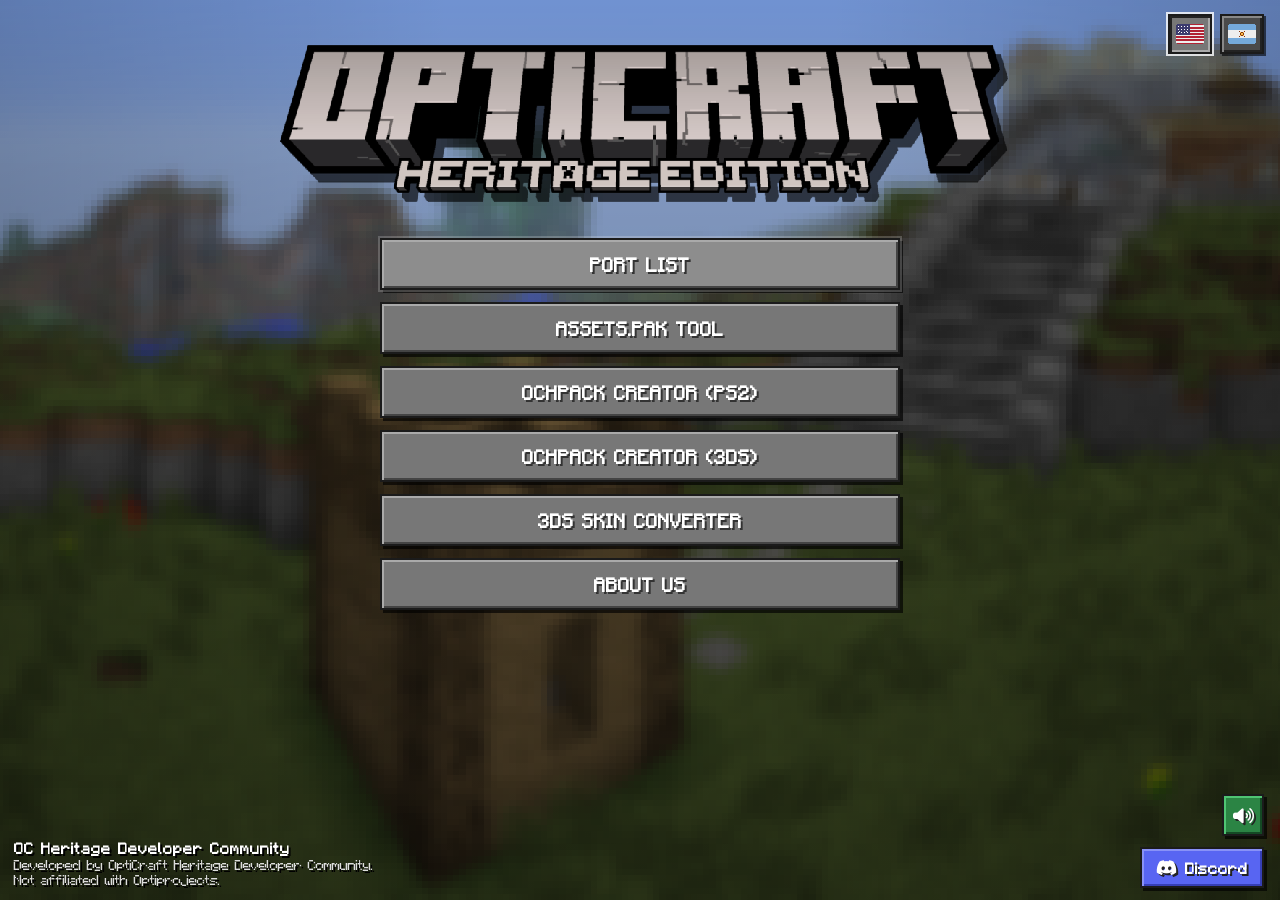
<file: index.html>
<!doctype html>
<html lang="en">

<head>
  <meta charset="utf-8">
  <meta name="viewport" content="width=device-width,initial-scale=1">
  <meta name="description" id="meta-desc"
    content="OptiCraft Heritage Developer Community — unofficial OptiCraft Heritage ports.">
  <title>OptiCraft Heritage Developer Community</title>
  <link rel="stylesheet" href="css/all.min.css">
  <link rel="stylesheet" href="css/style.css">
  <link rel="icon" href="favicon.ico" type="image/x-icon">
</head>

<body>
  <div class="lang-switcher">
    <button class="lang-btn active" data-lang="en" title="English" aria-label="English">
      <img class="lang-flag" src="images/flag-us.png" alt="English">
    </button>
    <button class="lang-btn" data-lang="es" title="Español" aria-label="Español">
      <img class="lang-flag" src="images/flag-ar.png" alt="Español">
    </button>
  </div>

  <div class="screen">
    <div class="panorama" aria-hidden="true">
      <div class="panorama-track">
        <img src="images/TU12_Panorama_Background_S.png" alt="">
        <img src="images/TU12_Panorama_Background_S.png" alt="">
      </div>
    </div>
    <div class="panorama-shade" aria-hidden="true"></div>

    <header class="title-screen">
      <img class="logo" src="images/title.png" alt="OptiCraft Heritage Developer Community">
    </header>

    <main>
      <section class="legacy-menu" id="home">
        <button class="menu-button selected" data-open="ports" data-i18n="btn-ports">PORT LIST</button>
        <a class="menu-button" href="pak-tool.html" data-i18n="btn-pak-tool">HERRAMIENTA ASSETS.PAK</a>
        <a class="menu-button" href="ochpack-tool.html" data-i18n="btn-ochpack-tool">CREADOR OCHPACK (PS2)</a>
        <a class="menu-button" href="ochpack-3ds-tool.html" data-i18n="btn-ochpack-3ds-tool">CREADOR OCHPACK (3DS)</a>
        <a class="menu-button" href="skin-tool.html" data-i18n="btn-skin-tool">CONVERTIDOR SKINS (3DS)</a>
        <button class="menu-button" data-open="about" data-i18n="btn-about">ABOUT US</button>
      </section>

      <section class="legacy-panel" id="ports">
        <div class="panel-heading">
          <img class="section-heading-art" src="images/minecraft-text (8).png" alt="Ports">
        </div>
        <div class="port-browser">
          <div class="port-list">
            <button class="port-entry active" data-port="dsi">
              <span class="port-title"><i class="fa-solid fa-gamepad" aria-hidden="true"></i>OptiCraft Heritage — DSi</span>
              <span class="port-meta" data-i18n="port-dsi-meta">Nintendo DSi · Homebrew</span>
            </button>
            <button class="port-entry" data-port="3ds">
              <span class="port-title"><i class="fa-solid fa-gamepad" aria-hidden="true"></i>OptiCraft Heritage — 3DS</span>
              <span class="port-meta" data-i18n="port-3ds-meta">Nintendo 3DS · Homebrew</span>
            </button>
            <button class="port-entry" data-port="wii">
              <span class="port-title"><i class="fa-solid fa-gamepad" aria-hidden="true"></i>OptiCraft Heritage — Wii</span>
              <span class="port-meta" data-i18n="port-wii-meta">Nintendo Wii · Homebrew</span>
            </button>
            <button class="port-entry" data-port="ps2">
              <span class="port-title"><i class="fa-brands fa-playstation" aria-hidden="true"></i>OptiCraft Heritage — PS2 Enhanced</span>
              <span class="port-meta" data-i18n="port-ps2-meta">PlayStation 2 · Enhanced build</span>
            </button>
            <button class="port-entry" data-port="psp">
              <span class="port-title"><i class="fa-brands fa-playstation" aria-hidden="true"></i>OptiCraft Heritage — PSP</span>
              <span class="port-meta" data-i18n="port-psp-meta">PlayStation Portable · Homebrew</span>
            </button>
            <button class="port-entry" data-port="xbox">
              <span class="port-title"><i class="fa-brands fa-xbox" aria-hidden="true"></i>OptiCraft Heritage — Original Xbox</span>
              <span class="port-meta" data-i18n="port-xbox-meta">Xbox · Homebrew / xemu</span>
            </button>
            <button class="port-entry" data-port="android">
              <span class="port-title"><i class="fa-brands fa-android" aria-hidden="true"></i>OptiCraft Heritage — Android</span>
              <span class="port-meta" data-i18n="port-android-meta">Android · ARM64</span>
            </button>
            <button class="port-entry" data-port="switch">
              <span class="port-title"><i class="fa-solid fa-gamepad" aria-hidden="true"></i>OptiCraft Heritage — Nintendo Switch</span>
              <span class="port-meta" data-i18n="port-switch-meta">Nintendo Switch · Homebrew</span>
            </button>
            <button class="port-entry" data-port="ps4">
              <span class="port-title"><i class="fa-brands fa-playstation" aria-hidden="true"></i>OptiCraft Heritage — PS4</span>
              <span class="port-meta" data-i18n="port-ps4-meta">PlayStation 4 · Homebrew / shadPS4</span>
            </button>
            <!-- <button class="port-entry" data-port="ps3">
              <span class="port-title">OptiCraft Heritage — PS3</span>
              <span class="port-meta" data-i18n="port-ps3-meta">PlayStation 3 · Homebrew</span>
            </button> -->
            <button class="port-entry" data-port="vita">
              <span class="port-title"><i class="fa-brands fa-playstation" aria-hidden="true"></i>OptiCraft Heritage — PS Vita</span>
              <span class="port-meta" data-i18n="port-vita-meta">PlayStation Vita · Homebrew</span>
            </button>
            <button class="port-entry" data-port="windows">
              <span class="port-title"><i class="fa-brands fa-windows" aria-hidden="true"></i>OptiCraft Heritage — Windows</span>
              <span class="port-meta" data-i18n="port-windows-meta">Windows · GCC / MSVC</span>
            </button>
            <button class="port-entry" data-port="linux">
              <span class="port-title"><i class="fa-brands fa-linux" aria-hidden="true"></i>OptiCraft Heritage — Linux</span>
              <span class="port-meta" data-i18n="port-linux-meta">Linux · Community builds</span>
            </button>
            <button class="port-entry" data-port="macos">
              <span class="port-title"><i class="fa-brands fa-apple" aria-hidden="true"></i>OptiCraft Heritage — macOS</span>
              <span class="port-meta" data-i18n="port-macos-meta">macOS · Apple Silicon / Intel</span>
            </button>
          </div>
          <div class="port-preview">
            <article class="port-view active" id="view-dsi">
              <div class="port-info">
                <h2>Nintendo DSi</h2>
                <p data-i18n="port-dsi-desc">Unofficial OptiCraft Heritage port for Nintendo DSi hardware.</p>
                <a class="legacy-button" href="https://github.com/Danielpro9/Opticraftheritage-Dsi-port" target="_blank"
                  rel="noreferrer"><i class="fa-brands fa-github" aria-hidden="true"></i><span
                    data-i18n="btn-view-project">VIEW PROJECT</span></a>
              </div>
            </article>
            <article class="port-view" id="view-3ds">
              <div class="port-info">
                <h2>Nintendo 3DS</h2>
                <p data-i18n="port-3ds-desc">Unofficial OptiCraft Heritage port targeting Nintendo 3DS.</p>
                <a class="legacy-button" href="https://drive.google.com/drive/folders/1FVjQv72blnR8LRe3ioc95BN1a9567nEk"
                  target="_blank" rel="noreferrer"><i class="fa-brands fa-google-drive" aria-hidden="true"></i><span
                    data-i18n="btn-download">DOWNLOAD</span></a>
                <a class="legacy-button"
                  href="https://nightly.link/erluza/OCHeritageCommunityFork/workflows/build.yml/main/opticraft-3ds"
                  target="_blank" rel="noreferrer"><i class="fa-solid fa-moon" aria-hidden="true"></i><span
                    data-i18n="btn-nightly-build">NIGHTLY BUILD (CI)</span></a>
              </div>
            </article>
            <article class="port-view" id="view-wii">
              <div class="port-info">
                <h2>Nintendo Wii</h2>
                <p data-i18n="port-wii-desc">Community OptiCraft Heritage port targeting the Nintendo Wii, built with
                  devkitPPC.</p>
                <a class="legacy-button"
                  href="https://nightly.link/erluza/OCHeritageCommunityFork/workflows/build.yml/main/opticraft-wii"
                  target="_blank" rel="noreferrer"><i class="fa-solid fa-moon" aria-hidden="true"></i><span
                    data-i18n="btn-nightly-build">NIGHTLY BUILD (CI)</span></a>
              </div>
            </article>
            <article class="port-view" id="view-ps2">
              <div class="port-info">
                <h2>PlayStation 2 — Enhanced</h2>
                <p data-i18n="port-ps2-desc">An improved OptiCraft Heritage build for the original PlayStation 2.</p>
                <a class="legacy-button" href="https://github.com/OptiJuegos/OptiCraftHeritageEdition" target="_blank"
                  rel="noreferrer"><i class="fa-brands fa-github" aria-hidden="true"></i><span
                    data-i18n="btn-view-project">VIEW PROJECT</span></a>
                <a class="legacy-button"
                  href="https://www.mediafire.com/file/im4seh9vakjixye/OptiCraft+Heritage+PS2+95F.7z/file"
                  target="_blank" rel="noreferrer"><i class="fa-solid fa-download" aria-hidden="true"></i><span
                    data-i18n="btn-ps2-build95f">DOWNLOAD (BUILD 95f)</span></a>
                <a class="legacy-button"
                  href="https://nightly.link/erluza/OCHeritageCommunityFork/workflows/build.yml/main/opticraft-ps2"
                  target="_blank" rel="noreferrer"><i class="fa-solid fa-moon" aria-hidden="true"></i><span
                    data-i18n="btn-nightly-build">NIGHTLY BUILD (CI)</span></a>
              </div>
            </article>
            <article class="port-view" id="view-psp">
              <div class="port-info">
                <h2>PlayStation Portable</h2>
                <p data-i18n="port-psp-desc">Unofficial OptiCraft Heritage port for PlayStation Portable (PSP).</p>
                <a class="legacy-button" href="https://github.com/erluza/OCHeritage-PSP" target="_blank"
                  rel="noreferrer"><i class="fa-brands fa-github" aria-hidden="true"></i><span
                    data-i18n="btn-view-project">VIEW PROJECT</span></a>
                <a class="legacy-button" href="https://gofile.io/d/AGVolAMG" target="_blank" rel="noreferrer"><i
                    class="fa-solid fa-download" aria-hidden="true"></i><span data-i18n="btn-psp-download">DOWNLOAD
                    (PRECOMPILED)</span></a>
                <a class="legacy-button"
                  href="https://nightly.link/erluza/OCHeritageCommunityFork/workflows/build.yml/main/opticraft-psp"
                  target="_blank" rel="noreferrer"><i class="fa-solid fa-moon" aria-hidden="true"></i><span
                    data-i18n="btn-nightly-build">NIGHTLY BUILD (CI)</span></a>
              </div>
            </article>
            <article class="port-view" id="view-xbox">
              <div class="port-info">
                <h2>Original Xbox</h2>
                <p data-i18n="port-xbox-desc">Community OptiCraft Heritage build targeting the original Xbox, with
                  support for xemu.</p>
                <a class="legacy-button"
                  href="https://github.com/xeodeo/OptiCraft-Heritage-XBOX-CLASSIC-Edition/releases" target="_blank"
                  rel="noreferrer"><i class="fa-brands fa-github" aria-hidden="true"></i><span
                    data-i18n="btn-releases">RELEASES</span></a>
              </div>
            </article>
            <article class="port-view" id="view-android">
              <div class="port-info">
                <h2>Android</h2>
                <p data-i18n="port-android-desc">ARM64 Android build of OptiCraft Heritage, currently targeting Android
                  7 and newer.</p>
                <a class="legacy-button" href="https://github.com/ivandscds/OptiCraftHeritageEditionAndroid"
                  target="_blank" rel="noreferrer"><i class="fa-brands fa-github" aria-hidden="true"></i><span
                    data-i18n="btn-view-project">VIEW PROJECT</span></a>
              </div>
            </article>
            <article class="port-view" id="view-switch">
              <div class="port-info">
                <h2>Nintendo Switch</h2>
                <p data-i18n="port-switch-desc">Native Nintendo Switch Homebrew target built with devkitA64 and libnx.
                </p>
                <a class="legacy-button" href="https://github.com/franco2705/OptiCraftHeritageEditionNX" target="_blank"
                  rel="noreferrer"><i class="fa-brands fa-github" aria-hidden="true"></i><span
                    data-i18n="btn-view-project">VIEW PROJECT</span></a>
              </div>
            </article>
            <article class="port-view" id="view-ps4">
              <div class="port-info">
                <h2>PlayStation 4</h2>
                <p data-i18n="port-ps4-desc">Experimental PS4 Homebrew port using the OpenOrbis toolchain, also
                  targeting shadPS4.</p>
                <a class="legacy-button" href="https://github.com/ScratchMelodii0/OptiCraftHeritageEditionPS4"
                  target="_blank" rel="noreferrer"><i class="fa-brands fa-github" aria-hidden="true"></i><span
                    data-i18n="btn-view-project">VIEW PROJECT</span></a>
              </div>
            </article>
            <!-- <article class="port-view" id="view-ps3">
              <div class="port-info">
                <h2>PlayStation 3</h2>
                <p data-i18n="port-ps3-desc">Community OptiCraft Heritage port with a native PlayStation 3 target.</p>
                <a class="legacy-button" href="https://github.com/nasheOS/OptiCraftHeritageEditionPS3" target="_blank"
                  rel="noreferrer" data-i18n="btn-view-project">VIEW PROJECT</a>
              </div>
            </article> -->
            <article class="port-view" id="view-vita">
              <div class="port-info">
                <h2>PlayStation Vita</h2>
                <p data-i18n="port-vita-desc">Community OptiCraft Heritage port targeting PlayStation Vita hardware.</p>
                <a class="legacy-button" href="https://github.com/DrDecki/OptiCraft-Vita" target="_blank"
                  rel="noreferrer"><i class="fa-brands fa-github" aria-hidden="true"></i><span
                    data-i18n="btn-view-project">VIEW PROJECT</span></a>
              </div>
            </article>
            <article class="port-view" id="view-windows">
              <div class="port-info">
                <h2>Windows</h2>
                <p data-i18n="port-windows-desc">Native Windows builds of OptiCraft Heritage, from 64-bit GCC/MSVC to
                  legacy 32-bit and ARM64.</p>
                <a class="legacy-button" href="https://github.com/erluza/OCHeritageCommunityFork" target="_blank"
                  rel="noreferrer"><i class="fa-brands fa-github" aria-hidden="true"></i><span
                    data-i18n="btn-view-project">VIEW PROJECT</span></a>
                <a class="legacy-button"
                  href="https://nightly.link/erluza/OCHeritageCommunityFork/workflows/build.yml/main/opticraft-windows-x64-gcc"
                  target="_blank" rel="noreferrer"><i class="fa-solid fa-moon" aria-hidden="true"></i><span
                    data-i18n="btn-nightly-x64-gcc">NIGHTLY X64 GCC (CI)</span></a>
                <a class="legacy-button"
                  href="https://nightly.link/erluza/OCHeritageCommunityFork/workflows/build.yml/main/opticraft-windows-x86_64-v3-gcc"
                  target="_blank" rel="noreferrer"><i class="fa-solid fa-moon" aria-hidden="true"></i><span
                    data-i18n="btn-nightly-v3">NIGHTLY X86-64 V3 (CI)</span></a>
                <a class="legacy-button"
                  href="https://nightly.link/erluza/OCHeritageCommunityFork/workflows/build.yml/main/opticraft-windows-zen4-gcc"
                  target="_blank" rel="noreferrer"><i class="fa-solid fa-moon" aria-hidden="true"></i><span
                    data-i18n="btn-nightly-zen4">NIGHTLY ZEN 4 (CI)</span></a>
                <a class="legacy-button"
                  href="https://nightly.link/erluza/OCHeritageCommunityFork/workflows/build.yml/main/opticraft-windows-zen3-gcc"
                  target="_blank" rel="noreferrer"><i class="fa-solid fa-moon" aria-hidden="true"></i><span
                    data-i18n="btn-nightly-zen3">NIGHTLY ZEN 3 (CI)</span></a>
                <a class="legacy-button"
                  href="https://nightly.link/erluza/OCHeritageCommunityFork/workflows/build.yml/main/opticraft-windows-x64-msvc"
                  target="_blank" rel="noreferrer"><i class="fa-solid fa-moon" aria-hidden="true"></i><span
                    data-i18n="btn-nightly-x64-msvc">NIGHTLY X64 MSVC (CI)</span></a>
                <a class="legacy-button"
                  href="https://nightly.link/erluza/OCHeritageCommunityFork/workflows/build.yml/main/opticraft-windows-arm64-gcc"
                  target="_blank" rel="noreferrer"><i class="fa-solid fa-moon" aria-hidden="true"></i><span
                    data-i18n="btn-nightly-arm64">NIGHTLY ARM64 (CI)</span></a>
                <a class="legacy-button"
                  href="https://nightly.link/erluza/OCHeritageCommunityFork/workflows/build.yml/main/opticraft-windows-x86-gcc"
                  target="_blank" rel="noreferrer"><i class="fa-solid fa-moon" aria-hidden="true"></i><span
                    data-i18n="btn-nightly-x86">NIGHTLY X86 32-BIT (CI)</span></a>
                <a class="legacy-button"
                  href="https://nightly.link/erluza/OCHeritageCommunityFork/workflows/build.yml/main/opticraft-windows-x86-gcc-legacy"
                  target="_blank" rel="noreferrer"><i class="fa-solid fa-moon" aria-hidden="true"></i><span
                    data-i18n="btn-nightly-x86-legacy">NIGHTLY X86 LEGACY (CI)</span></a>
              </div>
            </article>
            <article class="port-view" id="view-linux">
              <div class="port-info">
                <h2>Linux</h2>
                <p data-i18n="port-linux-desc">Community Linux builds of OptiCraft Heritage, including native
                  SDL2/OpenGL builds.</p>
                <a class="legacy-button" href="https://github.com/Muzifer01/OptiCraft173EditionLinux" target="_blank"
                  rel="noreferrer"><i class="fa-brands fa-github" aria-hidden="true"></i><span
                    data-i18n="btn-muzifer-build">MUZIFER01 BUILD</span></a>
                <a class="legacy-button" href="https://github.com/Brunoxx-create/OptiCraft-In-LINUX" target="_blank"
                  rel="noreferrer"><i class="fa-brands fa-github" aria-hidden="true"></i><span
                    data-i18n="btn-brunox-build">BRUNOX X BUILD</span></a>
                <a class="legacy-button"
                  href="https://nightly.link/erluza/OCHeritageCommunityFork/workflows/build.yml/main/opticraft-linux-x64-gcc"
                  target="_blank" rel="noreferrer"><i class="fa-solid fa-moon" aria-hidden="true"></i><span
                    data-i18n="btn-nightly-x64-gcc">NIGHTLY X64 GCC (CI)</span></a>
                <a class="legacy-button"
                  href="https://nightly.link/erluza/OCHeritageCommunityFork/workflows/build.yml/main/opticraft-linux-x86_64-v3-gcc"
                  target="_blank" rel="noreferrer"><i class="fa-solid fa-moon" aria-hidden="true"></i><span
                    data-i18n="btn-nightly-v3">NIGHTLY X86-64 V3 (CI)</span></a>
                <a class="legacy-button"
                  href="https://nightly.link/erluza/OCHeritageCommunityFork/workflows/build.yml/main/opticraft-linux-zen4-gcc"
                  target="_blank" rel="noreferrer"><i class="fa-solid fa-moon" aria-hidden="true"></i><span
                    data-i18n="btn-nightly-zen4">NIGHTLY ZEN 4 (CI)</span></a>
                <a class="legacy-button"
                  href="https://nightly.link/erluza/OCHeritageCommunityFork/workflows/build.yml/main/opticraft-linux-zen3-gcc"
                  target="_blank" rel="noreferrer"><i class="fa-solid fa-moon" aria-hidden="true"></i><span
                    data-i18n="btn-nightly-zen3">NIGHTLY ZEN 3 (CI)</span></a>
                <a class="legacy-button"
                  href="https://nightly.link/erluza/OCHeritageCommunityFork/workflows/build.yml/main/opticraft-linux-arm64-gcc"
                  target="_blank" rel="noreferrer"><i class="fa-solid fa-moon" aria-hidden="true"></i><span
                    data-i18n="btn-nightly-arm64">NIGHTLY ARM64 (CI)</span></a>
                <a class="legacy-button"
                  href="https://nightly.link/erluza/OCHeritageCommunityFork/workflows/build.yml/main/opticraft-linux-x86-gcc"
                  target="_blank" rel="noreferrer"><i class="fa-solid fa-moon" aria-hidden="true"></i><span
                    data-i18n="btn-nightly-x86">NIGHTLY X86 32-BIT (CI)</span></a>
                <a class="legacy-button"
                  href="https://nightly.link/erluza/OCHeritageCommunityFork/workflows/build.yml/main/opticraft-linux-armv7-gcc"
                  target="_blank" rel="noreferrer"><i class="fa-solid fa-moon" aria-hidden="true"></i><span
                    data-i18n="btn-nightly-armv7">NIGHTLY ARMV7 (CI)</span></a>
              </div>
            </article>
            <article class="port-view" id="view-macos">
              <div class="port-info">
                <h2>macOS</h2>
                <p data-i18n="port-macos-desc">Native macOS builds of OptiCraft Heritage for Apple Silicon (ARM64) and
                  Intel (x64).</p>
                <a class="legacy-button" href="https://github.com/erluza/OCHeritageCommunityFork" target="_blank"
                  rel="noreferrer"><i class="fa-brands fa-github" aria-hidden="true"></i><span
                    data-i18n="btn-view-project">VIEW PROJECT</span></a>
                <a class="legacy-button"
                  href="https://nightly.link/erluza/OCHeritageCommunityFork/workflows/build.yml/main/opticraft-macos-arm64-clang"
                  target="_blank" rel="noreferrer"><i class="fa-solid fa-moon" aria-hidden="true"></i><span
                    data-i18n="btn-nightly-apple-silicon">NIGHTLY APPLE SILICON (CI)</span></a>
                <a class="legacy-button"
                  href="https://nightly.link/erluza/OCHeritageCommunityFork/workflows/build.yml/main/opticraft-macos-x64-clang"
                  target="_blank" rel="noreferrer"><i class="fa-solid fa-moon" aria-hidden="true"></i><span
                    data-i18n="btn-nightly-intel">NIGHTLY INTEL X64 (CI)</span></a>
              </div>
            </article>
          </div>
        </div>
        <div class="controls" data-i18n="controls"><span>▲ ▼</span> SELECT &nbsp; <span>ENTER</span> OPEN &nbsp;
          <span>ESC</span> BACK
        </div>
        <div class="panel-footer-actions">
          <button class="legacy-button back-home"><i class="fa-solid fa-arrow-left" aria-hidden="true"></i><span data-i18n="btn-back">BACK</span></button>
        </div>
      </section>

      <section class="legacy-panel about-panel" id="about">
        <div class="panel-heading">
          <img class="section-heading-art about-heading-art" src="images/minecraft-text (9).png" alt="About Us">
        </div>
        <div class="about-content">
          <div class="about-copy" id="about-copy-container"></div>
        </div>
        <div class="panel-footer-actions">
          <button class="legacy-button back-home"><i class="fa-solid fa-arrow-left" aria-hidden="true"></i><span data-i18n="btn-back">BACK</span></button>
        </div>
      </section>
    </main>
  </div>

  <!-- Minecraft 1.2.5 style bottom-left credits -->
  <aside class="minecraft-version-text" id="minecraft-version-text" aria-label="Version & credits">
    <div class="version-title">OC Heritage Developer Community</div>
    <div class="version-disclaimer" data-i18n="footer-disclaimer">Developed by OptiCraft Heritage Developer
      Community.<br>Not affiliated with Optiprojects.</div>
  </aside>

  <!-- Discord bottom-right corner button -->
  <a class="discord-corner-btn" href="https://discord.gg/5ndWfJzb7e" target="_blank" rel="noreferrer" title="Discord">
    <i class="fa-brands fa-discord" aria-hidden="true"></i>
    <span>Discord</span>
  </a>

  <script src="js/och-sounds.js"></script>
  <script src="js/script.js"></script>
</body>

</html>
</file>
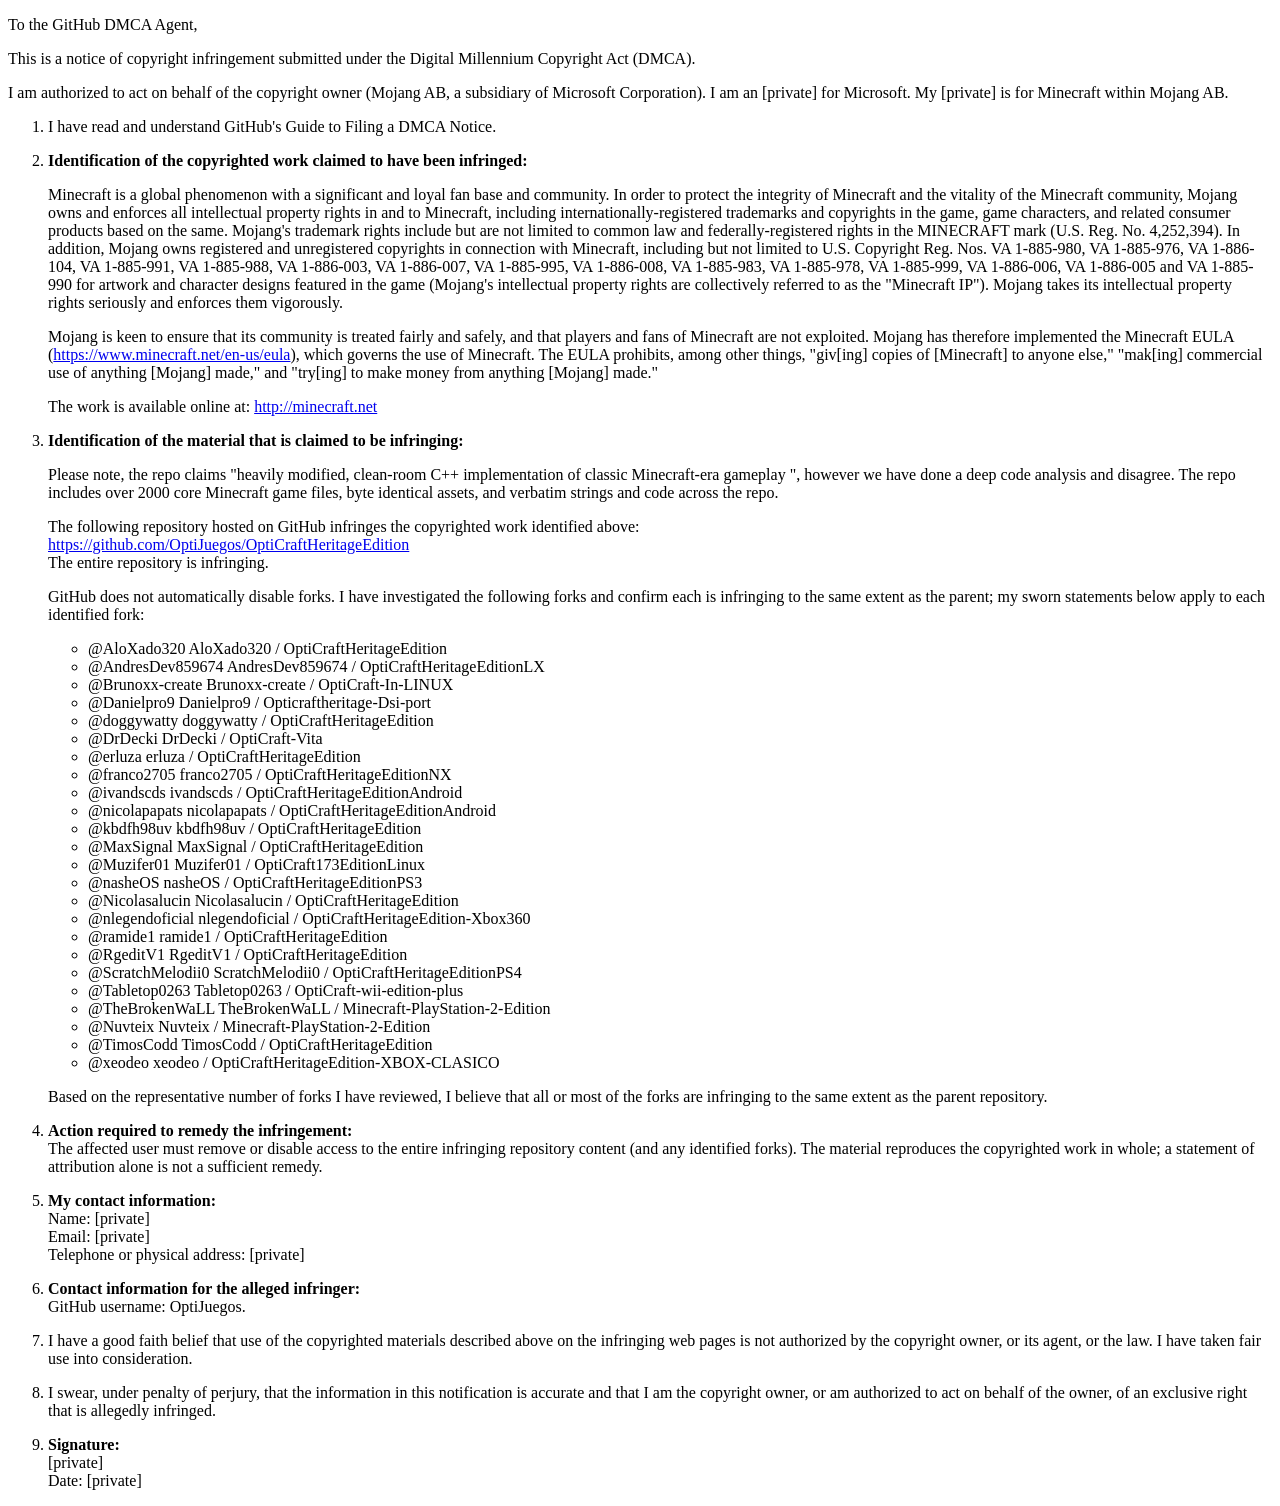
<file: dmca.html>
<!DOCTYPE html>
<html lang="en">
<head>
  <meta charset="utf-8">
  <title>DMCA Notice</title>
</head>
<body>
  <p>To the GitHub DMCA Agent,</p>

  <p>This is a notice of copyright infringement submitted under the Digital Millennium Copyright Act (DMCA).</p>

  <p>I am authorized to act on behalf of the copyright owner (Mojang AB, a subsidiary of Microsoft Corporation). I am an [private] for Microsoft. My [private] is for Minecraft within Mojang AB.</p>

  <ol>
    <li>
      <p>I have read and understand GitHub's Guide to Filing a DMCA Notice.</p>
    </li>

    <li>
      <p><strong>Identification of the copyrighted work claimed to have been infringed:</strong></p>
      <p>Minecraft is a global phenomenon with a significant and loyal fan base and community. In order to protect the integrity of Minecraft and the vitality of the Minecraft community, Mojang owns and enforces all intellectual property rights in and to Minecraft, including internationally-registered trademarks and copyrights in the game, game characters, and related consumer products based on the same. Mojang's trademark rights include but are not limited to common law and federally-registered rights in the MINECRAFT mark (U.S. Reg. No. 4,252,394). In addition, Mojang owns registered and unregistered copyrights in connection with Minecraft, including but not limited to U.S. Copyright Reg. Nos. VA 1-885-980, VA 1-885-976, VA 1-886-104, VA 1-885-991, VA 1-885-988, VA 1-886-003, VA 1-886-007, VA 1-885-995, VA 1-886-008, VA 1-885-983, VA 1-885-978, VA 1-885-999, VA 1-886-006, VA 1-886-005 and VA 1-885-990 for artwork and character designs featured in the game (Mojang's intellectual property rights are collectively referred to as the "Minecraft IP"). Mojang takes its intellectual property rights seriously and enforces them vigorously.</p>
      <p>Mojang is keen to ensure that its community is treated fairly and safely, and that players and fans of Minecraft are not exploited. Mojang has therefore implemented the Minecraft EULA (<a href="https://www.minecraft.net/en-us/eula">https://www.minecraft.net/en-us/eula</a>), which governs the use of Minecraft. The EULA prohibits, among other things, "giv[ing] copies of [Minecraft] to anyone else," "mak[ing] commercial use of anything [Mojang] made," and "try[ing] to make money from anything [Mojang] made."</p>
      <p>The work is available online at: <a href="http://minecraft.net">http://minecraft.net</a></p>
    </li>

    <li>
      <p><strong>Identification of the material that is claimed to be infringing:</strong></p>
      <p>Please note, the repo claims "heavily modified, clean-room C++ implementation of classic Minecraft-era gameplay ", however we have done a deep code analysis and disagree. The repo includes over 2000 core Minecraft game files, byte identical assets, and verbatim strings and code across the repo.</p>
      <p>The following repository hosted on GitHub infringes the copyrighted work identified above:<br>
      <a href="https://github.com/OptiJuegos/OptiCraftHeritageEdition">https://github.com/OptiJuegos/OptiCraftHeritageEdition</a><br>
      The entire repository is infringing.</p>
      <p>GitHub does not automatically disable forks. I have investigated the following forks and confirm each is infringing to the same extent as the parent; my sworn statements below apply to each identified fork:</p>
      <ul>
        <li>@AloXado320 AloXado320 / OptiCraftHeritageEdition</li>
        <li>@AndresDev859674 AndresDev859674 / OptiCraftHeritageEditionLX</li>
        <li>@Brunoxx-create Brunoxx-create / OptiCraft-In-LINUX</li>
        <li>@Danielpro9 Danielpro9 / Opticraftheritage-Dsi-port</li>
        <li>@doggywatty doggywatty / OptiCraftHeritageEdition</li>
        <li>@DrDecki DrDecki / OptiCraft-Vita</li>
        <li>@erluza erluza / OptiCraftHeritageEdition</li>
        <li>@franco2705 franco2705 / OptiCraftHeritageEditionNX</li>
        <li>@ivandscds ivandscds / OptiCraftHeritageEditionAndroid</li>
        <li>@nicolapapats nicolapapats / OptiCraftHeritageEditionAndroid</li>
        <li>@kbdfh98uv kbdfh98uv / OptiCraftHeritageEdition</li>
        <li>@MaxSignal MaxSignal / OptiCraftHeritageEdition</li>
        <li>@Muzifer01 Muzifer01 / OptiCraft173EditionLinux</li>
        <li>@nasheOS nasheOS / OptiCraftHeritageEditionPS3</li>
        <li>@Nicolasalucin Nicolasalucin / OptiCraftHeritageEdition</li>
        <li>@nlegendoficial nlegendoficial / OptiCraftHeritageEdition-Xbox360</li>
        <li>@ramide1 ramide1 / OptiCraftHeritageEdition</li>
        <li>@RgeditV1 RgeditV1 / OptiCraftHeritageEdition</li>
        <li>@ScratchMelodii0 ScratchMelodii0 / OptiCraftHeritageEditionPS4</li>
        <li>@Tabletop0263 Tabletop0263 / OptiCraft-wii-edition-plus</li>
        <li>@TheBrokenWaLL TheBrokenWaLL / Minecraft-PlayStation-2-Edition</li>
        <li>@Nuvteix Nuvteix / Minecraft-PlayStation-2-Edition</li>
        <li>@TimosCodd TimosCodd / OptiCraftHeritageEdition</li>
        <li>@xeodeo xeodeo / OptiCraftHeritageEdition-XBOX-CLASICO</li>
      </ul>
      <p>Based on the representative number of forks I have reviewed, I believe that all or most of the forks are infringing to the same extent as the parent repository.</p>
    </li>

    <li>
      <p><strong>Action required to remedy the infringement:</strong><br>
      The affected user must remove or disable access to the entire infringing repository content (and any identified forks). The material reproduces the copyrighted work in whole; a statement of attribution alone is not a sufficient remedy.</p>
    </li>

    <li>
      <p><strong>My contact information:</strong><br>
      Name: [private]<br>
      Email: [private]<br>
      Telephone or physical address: [private]</p>
    </li>

    <li>
      <p><strong>Contact information for the alleged infringer:</strong><br>
      GitHub username: OptiJuegos.</p>
    </li>

    <li>
      <p>I have a good faith belief that use of the copyrighted materials described above on the infringing web pages is not authorized by the copyright owner, or its agent, or the law. I have taken fair use into consideration.</p>
    </li>

    <li>
      <p>I swear, under penalty of perjury, that the information in this notification is accurate and that I am the copyright owner, or am authorized to act on behalf of the owner, of an exclusive right that is allegedly infringed.</p>
    </li>

    <li>
      <p><strong>Signature:</strong><br>
      [private]<br>
      Date: [private]</p>
    </li>
  </ol>
</body>
</html>
</file>
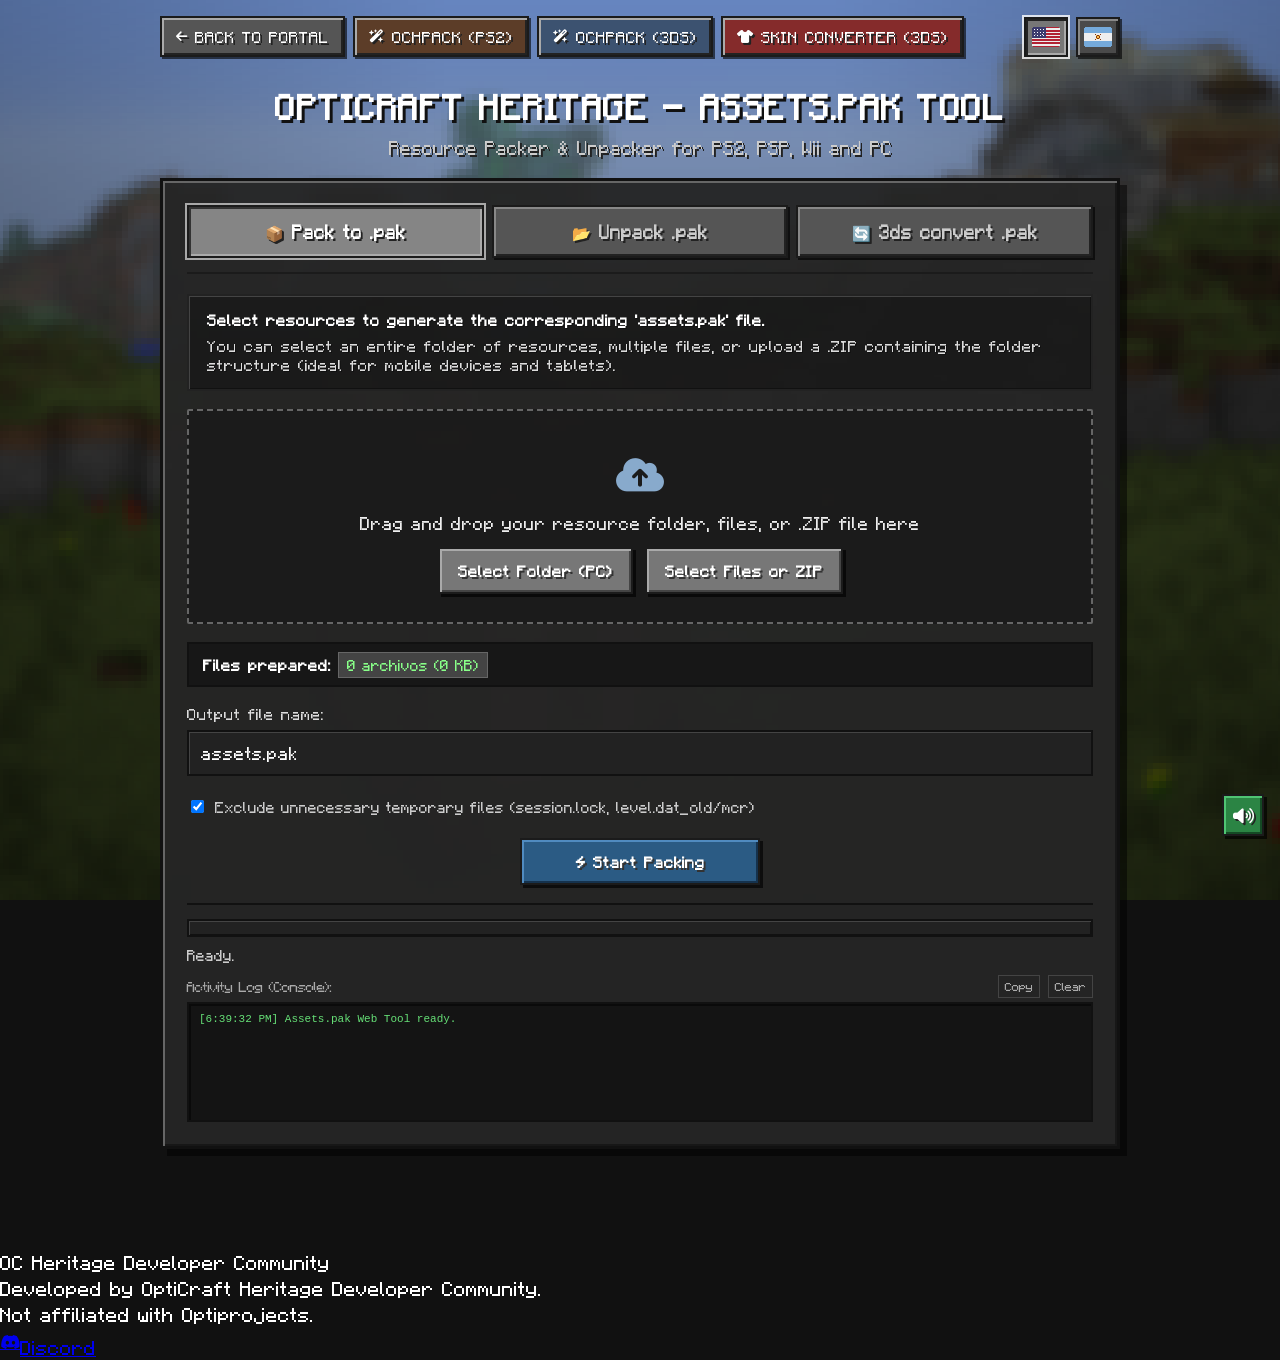
<file: pak-tool.html>
<!doctype html>
<html lang="en">

<head>
  <meta charset="utf-8">
  <meta name="viewport" content="width=device-width,initial-scale=1">
  <meta name="description" id="meta-desc"
    content="OptiCraft Heritage — Web tool to pack and unpack assets.pak archives (MCPK v1).">
  <title>OptiCraft Heritage — Assets.pak Tool</title>
  <link rel="stylesheet" href="css/all.min.css">
  <link rel="stylesheet" href="css/pak-tool.css">
  <link rel="icon" href="favicon.ico" type="image/x-icon">
  <script src="js/jszip.min.js"></script>
  <script src="js/sweetalert2.min.js"></script>
  <script src="js/qrcode.min.js"></script>
  <script src="js/och-ui.js"></script>
  <script src="js/och-sounds.js"></script>
</head>

<body>
  <div class="screen">
    <div class="panorama" aria-hidden="true">
      <div class="panorama-track">
        <img src="images/TU12_Panorama_Background_S.png" alt="">
        <img src="images/TU12_Panorama_Background_S.png" alt="">
      </div>
    </div>
    <div class="panorama-shade" aria-hidden="true"></div>

    <!-- Top Navigation -->
    <header class="top-nav">
      <div style="display:flex; gap:8px; flex-wrap:wrap;">
        <a class="nav-back-btn" href="index.html" id="btn-back-portal">
          <i class="fa-solid fa-arrow-left"></i>
          <span data-i18n="back-portal">BACK TO PORTAL</span>
        </a>
        <a class="nav-back-btn" href="ochpack-tool.html" id="btn-goto-ochpack" style="background:#5c3d28;">
          <i class="fa-solid fa-wand-magic-sparkles"></i>
          <span data-i18n="goto-ochpack">OCHPACK (PS2)</span>
        </a>
        <a class="nav-back-btn" href="ochpack-3ds-tool.html" id="btn-goto-ochpack-3ds" style="background:#3c5270;">
          <i class="fa-solid fa-wand-magic-sparkles"></i>
          <span data-i18n="goto-ochpack-3ds">OCHPACK (3DS)</span>
        </a>
        <a class="nav-back-btn" href="skin-tool.html" id="btn-goto-skin" style="background:#852b2b;">
          <i class="fa-solid fa-shirt"></i>
          <span data-i18n="goto-skin-tool">SKIN CONVERTER (3DS)</span>
        </a>
      </div>
      <div class="lang-switcher">
        <button class="lang-btn active" data-lang="en" title="English" aria-label="English">
          <img class="lang-flag" src="images/flag-us.png" alt="English">
        </button>
        <button class="lang-btn" data-lang="es" title="Español" aria-label="Español">
          <img class="lang-flag" src="images/flag-ar.png" alt="Español">
        </button>
      </div>
    </header>

    <main class="tool-container">
      <div class="tool-header">
        <h1 class="tool-title" data-i18n="tool-title">OPTICRAFT HERITAGE - GESTOR DE ASSETS.PAK</h1>
        <p class="tool-subtitle" data-i18n="tool-subtitle">Empaquetador y Desempaquetador de recursos para PS2, PSP, Wii
          y PC</p>
      </div>

      <section class="legacy-panel">
        <!-- Tabs Navigation -->
        <nav class="tabs-nav" role="tablist">
          <button class="tab-btn active" id="tabBtnPack" data-tab="tabPack">
            <span data-i18n="tab-pack">📦 Empaquetar a .pak</span>
          </button>
          <button class="tab-btn" id="tabBtnUnpack" data-tab="tabUnpack">
            <span data-i18n="tab-unpack">📂 Desempaquetar .pak</span>
          </button>
          <button class="tab-btn" id="tabBtnConvert3ds" data-tab="tabConvert3ds">
            <span data-i18n="tab-convert-3ds">🔄 3ds convert .pak</span>
          </button>
        </nav>

        <!-- TAB 1: Empaquetar a .pak -->
        <div class="tab-pane active" id="tabPack">
          <div class="info-card">
            <p><strong data-i18n="pack-info-title">Selecciona los recursos para generar el archivo 'assets.pak'
                correspondiente.</strong></p>
            <p data-i18n="pack-info-desc">Puedes seleccionar una carpeta entera de recursos, múltiples archivos, o subir
              un archivo .ZIP conteniendo la estructura de carpetas (ideal para móviles y tablets).</p>
          </div>

          <!-- Hidden file inputs -->
          <input type="file" id="folderInput" webkitdirectory directory multiple style="display:none">
          <input type="file" id="filesInput" multiple style="display:none">

          <!-- Dropzone -->
          <div class="dropzone" id="packDropzone">
            <div class="dropzone-icon"><i class="fa-solid fa-cloud-arrow-up"></i></div>
            <div class="dropzone-text" data-i18n="pack-dropzone-text">
              Arrastra y suelta aquí tu carpeta de recursos, archivos o archivo .ZIP
            </div>
            <div class="dropzone-actions">
              <button type="button" class="legacy-btn" id="btnSelectFolder" data-i18n="btn-select-folder">
                <i class="fa-solid fa-folder-tree"></i> Seleccionar Carpeta (PC)
              </button>
              <button type="button" class="legacy-btn" id="btnSelectFiles" data-i18n="btn-select-files">
                <i class="fa-solid fa-file-zipper"></i> Seleccionar Archivos o ZIP
              </button>
            </div>
          </div>

          <!-- Summary & Config -->
          <div class="summary-bar" id="packSummaryBar">
            <div><strong data-i18n="pack-files-ready">Archivos preparados:</strong> <span class="summary-badge"
                id="packFileCount">0 archivos (0 KB)</span></div>
            <button type="button" class="log-mini-btn" id="btnClearPackFiles" style="display:none"
              data-i18n="btn-clear-selection">Limpiar selección</button>
          </div>

          <div class="form-group">
            <label class="form-label" for="packOutputName" data-i18n="label-output-name">Nombre del archivo de
              salida:</label>
            <input type="text" class="form-input" id="packOutputName" value="assets.pak" placeholder="assets.pak">
          </div>

          <div class="form-group">
            <label class="checkbox-label">
              <input type="checkbox" id="packExcludeTutorial" checked>
              <span data-i18n="chk-exclude-temp">Excluir archivos temporales innecesarios (session.lock,
                level.dat_old/mcr)</span>
            </label>
          </div>

          <div style="text-align: center; margin-top: 20px;">
            <button type="button" class="legacy-btn primary" id="btnStartPack" style="min-width: 240px;"
              data-i18n="btn-start-pack">
              <i class="fa-solid fa-bolt"></i> Iniciar Empaquetado
            </button>
          </div>
        </div>

        <!-- TAB 2: Desempaquetar .pak -->
        <div class="tab-pane" id="tabUnpack">
          <div class="info-card">
            <p><strong data-i18n="unpack-info-title">Selecciona un archivo .pak (ej. 'assets.pak') para extraer su
                contenido.</strong></p>
            <p data-i18n="unpack-info-desc">Podrás explorar todas las texturas, modelos, sonidos y archivos de
              configuración, descargar archivos individuales o exportar todo como un archivo .ZIP listo para
              descomprimir.</p>
          </div>

          <input type="file" id="pakInput" accept=".pak" style="display:none">

          <!-- Dropzone for .pak -->
          <div class="dropzone" id="unpackDropzone">
            <div class="dropzone-icon"><i class="fa-solid fa-box-open"></i></div>
            <div class="dropzone-text" data-i18n="unpack-dropzone-text">
              Arrastra y suelta tu archivo .pak aquí o pulsa para seleccionarlo
            </div>
            <div class="dropzone-actions">
              <button type="button" class="legacy-btn" id="btnSelectPak" data-i18n="btn-select-pak">
                <i class="fa-solid fa-file-import"></i> Buscar archivo .pak...
              </button>
            </div>
          </div>

          <!-- Pak Info & File List (shown after loading pak) -->
          <div id="pakDetailsSection" style="display:none">
            <div class="summary-bar">
              <div>
                <strong data-i18n="pak-info-count">Contenido:</strong>
                <span class="summary-badge" id="pakSummaryBadge">0 archivos</span>
              </div>
              <div id="pakMetaInfo" style="color:#aaa; font-size:11px;"></div>
            </div>

            <div class="form-group" style="margin-bottom: 10px;">
              <input type="search" class="form-input" id="searchPakFiles"
                placeholder="Filtrar archivos por nombre o extensión (.png, .json, .lang)..."
                data-i18n-ph="search-files-placeholder">
            </div>

            <div class="file-list-container">
              <table class="file-table" id="pakFileTable">
                <thead>
                  <tr>
                    <th style="width: 65%;" data-i18n="th-path">Ruta / Archivo</th>
                    <th style="width: 20%;" data-i18n="th-size">Tamaño</th>
                    <th style="width: 15%; text-align: center;" data-i18n="th-action">Acción</th>
                  </tr>
                </thead>
                <tbody id="pakFileListBody">
                  <!-- Rendered dynamically -->
                </tbody>
              </table>
            </div>

            <div style="text-align: center; margin-top: 16px;">
              <button type="button" class="legacy-btn success" id="btnDownloadAllZip" style="min-width: 260px;"
                data-i18n="btn-download-all-zip">
                <i class="fa-solid fa-file-zipper"></i> Descargar Todo como .ZIP
              </button>
            </div>
          </div>
        </div>

        <!-- TAB 3: 3ds convert .pak -->
        <div class="tab-pane" id="tabConvert3ds">
          <div class="info-card">
            <p><strong data-i18n="convert-info-title">Selecciona un archivo .pak para convertir las texturas entre
                Minecraft 3DS Edition y Java.</strong></p>
            <p data-i18n="convert-info-desc">Aplica la inversión en el eje Y (y opcionalmente X en skins) basándose en
              las reglas de conversión de texturas de MC-3DS.</p>
          </div>

          <input type="file" id="pakConvertInput" accept=".pak" style="display:none">

          <!-- Dropzone for 3DS Convert -->
          <div class="dropzone" id="convertDropzone">
            <div class="dropzone-icon"><i class="fa-solid fa-rotate"></i></div>
            <div class="dropzone-text" data-i18n="convert-dropzone-text">
              Arrastra y suelta tu archivo .pak aquí o pulsa para seleccionarlo
            </div>
            <div class="dropzone-actions">
              <button type="button" class="legacy-btn" id="btnSelectConvertPak" data-i18n="btn-select-pak">
                <i class="fa-solid fa-file-import"></i> Buscar archivo .pak...
              </button>
            </div>
          </div>

          <!-- Opciones de conversión -->
          <div class="form-group" style="margin-top: 15px;">
            <label class="checkbox-label">
              <input type="checkbox" id="convertFlagAll">
              <span data-i18n="chk-convert-all">Voltear TODOS los PNGs (Modo --all)</span>
            </label>
          </div>

          <div style="text-align: center; margin-top: 20px;">
            <button type="button" class="legacy-btn primary" id="btnStartConvert" style="min-width: 260px;"
              data-i18n="btn-start-convert">
              <i class="fa-solid fa-wand-magic-sparkles"></i> Iniciar Conversión 3DS
            </button>
          </div>
        </div>

        <!-- Bottom Progress & Log Box (Shared across tabs) -->
        <div class="progress-container">
          <div class="progress-bar">
            <div class="progress-fill" id="progressBarFill"></div>
          </div>
          <div class="status-text" id="statusText" data-i18n="status-ready">Listo.</div>

          <div class="log-box-header">
            <span data-i18n="log-title">Registro de Actividad (Consola):</span>
            <div class="log-actions">
              <button type="button" class="log-mini-btn" id="btnCopyLog" data-i18n="btn-copy-log">Copiar</button>
              <button type="button" class="log-mini-btn" id="btnClearLog" data-i18n="btn-clear-log">Limpiar</button>
            </div>
          </div>
          <div class="log-terminal" id="logTerminal"></div>
        </div>
      </section>
    </main>
  </div>

  <!-- Minecraft version text in bottom-left -->
  <aside class="minecraft-version-text" id="minecraft-version-text" style="display:block;">
    <div class="version-title">OC Heritage Developer Community</div>
    <div class="version-disclaimer" data-i18n="footer-disclaimer">Developed by OptiCraft Heritage Developer
      Community.<br>Not affiliated with Optiprojects.</div>
  </aside>

  <!-- Discord corner button in bottom-right -->
  <a class="discord-corner-btn" href="https://discord.gg/5ndWfJzb7e" target="_blank" rel="noreferrer" title="Discord"
    style="display:inline-flex;">
    <i class="fa-brands fa-discord" aria-hidden="true"></i>
    <span>Discord</span>
  </a>

  <script src="js/pak-tool.js"></script>
</body>

</html>
</file>
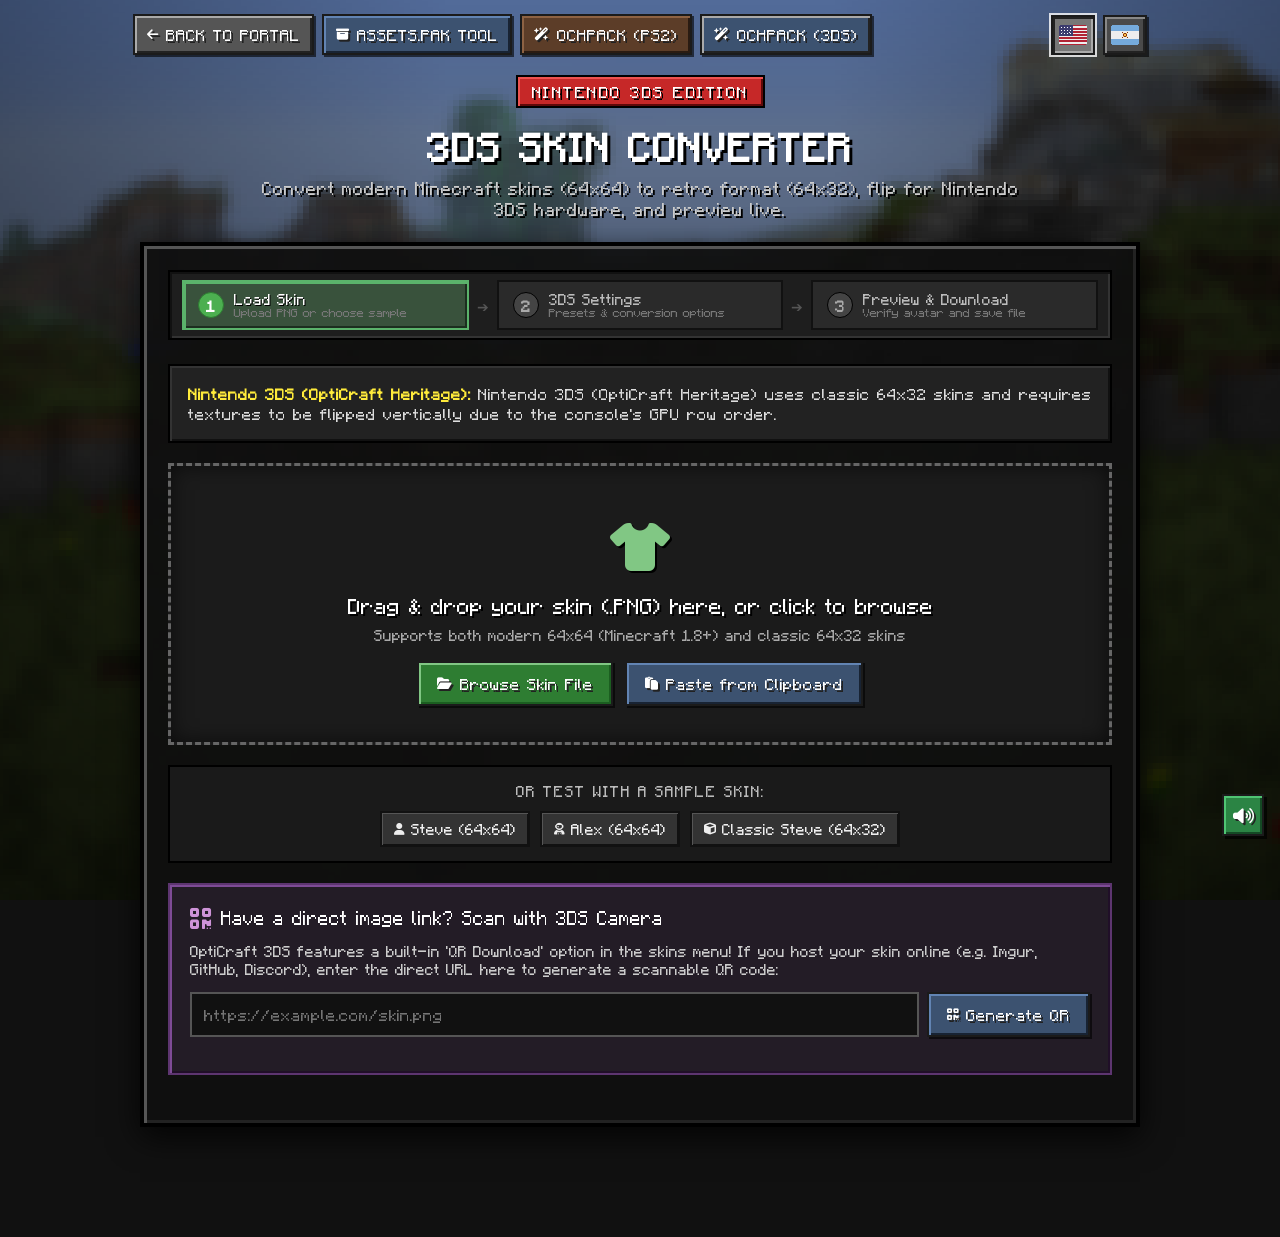
<file: skin-tool.html>
<!doctype html>
<html lang="en">

<head>
  <meta charset="utf-8">
  <meta name="viewport" content="width=device-width,initial-scale=1">
  <meta name="description" id="meta-desc"
    content="OptiCraft Heritage — Web tool to convert, flip, and preview skins for Nintendo 3DS.">
  <title>OptiCraft Heritage — 3DS Skin Converter</title>
  <link rel="stylesheet" href="css/all.min.css">
  <link rel="stylesheet" href="css/skin-tool.css">
  <link rel="icon" href="favicon.ico" type="image/x-icon">
  <script src="js/qrcode.min.js"></script>
  <script src="js/sweetalert2.min.js"></script>
  <script src="js/och-ui.js"></script>
  <script src="js/och-sounds.js"></script>
</head>

<body>
  <div class="screen">
    <div class="panorama" aria-hidden="true">
      <div class="panorama-track">
        <img src="images/TU12_Panorama_Background_S.png" alt="">
        <img src="images/TU12_Panorama_Background_S.png" alt="">
      </div>
    </div>
    <div class="panorama-shade" aria-hidden="true"></div>

    <!-- Top Navigation -->
    <header class="top-nav">
      <div class="nav-buttons-group">
        <a class="nav-back-btn" href="index.html" id="btn-back-portal">
          <i class="fa-solid fa-arrow-left"></i>
          <span data-i18n="back-portal">BACK TO PORTAL</span>
        </a>
        <a class="nav-back-btn accent-pak" href="pak-tool.html" id="btn-goto-pak">
          <i class="fa-solid fa-box-archive"></i>
          <span data-i18n="goto-pak-tool">ASSETS.PAK TOOL</span>
        </a>
        <a class="nav-back-btn accent-och" href="ochpack-tool.html" id="btn-goto-ochpack">
          <i class="fa-solid fa-wand-magic-sparkles"></i>
          <span data-i18n="goto-ochpack-tool">OCHPACK (PS2)</span>
        </a>
        <a class="nav-back-btn" href="ochpack-3ds-tool.html" id="btn-goto-ochpack-3ds" style="background:#3c5270;">
          <i class="fa-solid fa-wand-magic-sparkles"></i>
          <span data-i18n="goto-ochpack-3ds">OCHPACK (3DS)</span>
        </a>
      </div>
      <div class="lang-switcher">
        <button class="lang-btn active" data-lang="en" title="English" aria-label="English">
          <img class="lang-flag" src="images/flag-us.png" alt="English">
        </button>
        <button class="lang-btn" data-lang="es" title="Español" aria-label="Español">
          <img class="lang-flag" src="images/flag-ar.png" alt="Español">
        </button>
      </div>
    </header>

    <main class="tool-container">
      <div class="tool-header">
        <div class="ctr-badge-header">Nintendo 3DS Edition</div>
        <h1 class="tool-title" data-i18n="tool-title">3DS SKIN CONVERTER</h1>
        <p class="tool-subtitle" data-i18n="tool-subtitle">Convert modern Minecraft skins (64x64) to retro format (64x32), flip for Nintendo 3DS hardware, and preview live.</p>
      </div>

      <section class="legacy-panel">
        <!-- Step Wizard Progress Bar -->
        <nav class="wizard-steps-bar" role="navigation" aria-label="Wizard Steps">
          <div class="step-indicator active" data-step="1">
            <span class="step-num">1</span>
            <div class="step-label">
              <span class="step-title" data-i18n="step-1-title">Load Skin</span>
              <span class="step-desc" data-i18n="step-1-desc">Upload PNG or choose sample</span>
            </div>
          </div>
          <div class="step-arrow">➔</div>
          <div class="step-indicator" data-step="2">
            <span class="step-num">2</span>
            <div class="step-label">
              <span class="step-title" data-i18n="step-2-title">3DS Settings</span>
              <span class="step-desc" data-i18n="step-2-desc">Presets & conversion options</span>
            </div>
          </div>
          <div class="step-arrow">➔</div>
          <div class="step-indicator" data-step="3">
            <span class="step-num">3</span>
            <div class="step-label">
              <span class="step-title" data-i18n="step-3-title">Preview & Download</span>
              <span class="step-desc" data-i18n="step-3-desc">Verify avatar and save file</span>
            </div>
          </div>
        </nav>

        <!-- STEP 1: Upload / Load Skin -->
        <div class="wizard-pane active" data-pane="1" id="paneStep1">
          <div class="info-card">
            <p><strong>Nintendo 3DS (OptiCraft Heritage):</strong> <span data-i18n="info-step-1">Nintendo 3DS uses classic 64x32 skins and requires textures to be flipped vertically due to the console's GPU row order.</span></p>
          </div>

          <!-- Hidden file input -->
          <input type="file" id="skinFileInput" accept="image/png,image/jpeg,image/webp" style="display:none">

          <!-- Dropzone -->
          <div class="dropzone-box" id="dropzoneBox">
            <div class="dropzone-icon">
              <i class="fa-solid fa-shirt"></i>
            </div>
            <div class="dropzone-title" data-i18n="dropzone-title">Drag & drop your skin (.PNG) here, or click to browse</div>
            <div class="dropzone-sub" data-i18n="dropzone-sub">Supports both modern 64x64 (Minecraft 1.8+) and classic 64x32 skins</div>
            <div class="dropzone-actions">
              <button class="legacy-btn primary" type="button" id="btnBrowseFile">
                <i class="fa-solid fa-folder-open"></i>
                <span data-i18n="btn-browse-file">Browse Skin File</span>
              </button>
              <button class="legacy-btn secondary" type="button" id="btnPasteClipboard">
                <i class="fa-solid fa-paste"></i>
                <span data-i18n="btn-paste-clipboard">Paste from Clipboard</span>
              </button>
            </div>
          </div>

          <!-- Sample skins row -->
          <div class="sample-skins-section">
            <div class="sample-title" data-i18n="sample-skins-title">Or test with a sample skin:</div>
            <div class="sample-chips">
              <button class="sample-chip" type="button" id="sampleSteveModern">
                <i class="fa-solid fa-user"></i>
                <span data-i18n="sample-steve-modern">Steve (64x64)</span>
              </button>
              <button class="sample-chip" type="button" id="sampleAlexModern">
                <i class="fa-solid fa-user-astronaut"></i>
                <span data-i18n="sample-alex-modern">Alex (64x64)</span>
              </button>
              <button class="sample-chip" type="button" id="sampleSteveClassic">
                <i class="fa-solid fa-cube"></i>
                <span data-i18n="sample-steve-classic">Classic Steve (64x32)</span>
              </button>
            </div>
          </div>

          <!-- 3DS Camera QR Code Generator -->
          <div class="qr-card-section">
            <div class="qr-header">
              <i class="fa-solid fa-qrcode"></i>
              <div class="qr-title" data-i18n="qr-section-title">Have a direct image link? Scan with 3DS Camera</div>
            </div>
            <div class="qr-desc" data-i18n="qr-section-desc">
              OptiCraft 3DS features a built-in 'QR Download' option in the skins menu! If you host your skin online (e.g. Imgur, GitHub, Discord), enter the direct URL here to generate a scannable QR code:
            </div>
            <div class="qr-input-row">
              <input type="url" id="qrUrlInput" class="qr-input" placeholder="https://example.com/myskin.png" data-i18n-ph="qr-input-placeholder">
              <button class="legacy-btn secondary" type="button" id="btnGenerateQR">
                <i class="fa-solid fa-qrcode"></i>
                <span data-i18n="btn-generate-qr">Generate QR</span>
              </button>
            </div>
            <div class="qr-display-box" id="qrDisplayBox">
              <div id="qrcodeContainer"></div>
              <div class="qr-tip-text" data-i18n="qr-tip">Open OptiCraft on 3DS > Skins > QR Download and point your back camera at the screen.</div>
            </div>
          </div>

          <!-- Loaded Skin Card (Appears after choosing or dropping a file) -->
          <div class="loaded-skin-card" id="loadedSkinCard">
            <div class="skin-thumbnail-box">
              <canvas id="skinThumbnailCanvas"></canvas>
            </div>
            <div class="skin-meta-details">
              <div class="skin-meta-name" id="skinMetaName">skin.png</div>
              <div class="skin-meta-specs" id="skinMetaSpecs">64 x 64 px</div>
              <span class="badge-tag" id="skinMetaBadge" data-i18n="detected-64x64">Format: 64x64 (Modern 1.8+)</span>
            </div>
            <div class="loaded-skin-actions">
              <button class="legacy-btn primary" type="button" id="btnQuickConvert">
                <i class="fa-solid fa-bolt"></i>
                <span data-i18n="btn-quick-convert">⚡ 1-Click Convert for 3DS ➔</span>
              </button>
              <button class="legacy-btn" type="button" id="btnNextOptions">
                <i class="fa-solid fa-sliders"></i>
                <span data-i18n="btn-next-options">Customize Options ➔</span>
              </button>
            </div>
          </div>
        </div>

        <!-- STEP 2: Presets & Conversion Settings -->
        <div class="wizard-pane" data-pane="2" id="paneStep2">
          <div class="info-card">
            <p data-i18n="info-step-2">Select a quick preset or adjust conversion flags. The recommended 3DS preset configures everything automatically.</p>
          </div>

          <!-- Presets Grid -->
          <div class="presets-grid">
            <div class="preset-card active" data-preset="recommended">
              <span class="preset-badge">OPTIMAL</span>
              <div class="preset-title" data-i18n="preset-rec-title">⭐ Recommended for 3DS</div>
              <div class="preset-desc" data-i18n="preset-rec-desc">Converts 64x64 to 64x32, flips vertically for 3DS, fixes hat bug, and sets base opacity.</div>
            </div>

            <div class="preset-card" data-preset="flip-only">
              <div class="preset-title" data-i18n="preset-flip-title">🔄 Flip Only (3DS)</div>
              <div class="preset-desc" data-i18n="preset-flip-desc">Keep resolution as-is and only flip vertically (if your skin is already 64x32).</div>
            </div>

            <div class="preset-card" data-preset="retro-only">
              <div class="preset-title" data-i18n="preset-retro-title">📦 64x64 to 64x32 (Universal)</div>
              <div class="preset-desc" data-i18n="preset-retro-desc">Converts to classic 64x32 without flipping vertically (for PC or Java).</div>
            </div>

            <div class="preset-card" data-preset="custom">
              <div class="preset-title" data-i18n="preset-custom-title">🛠️ Custom Settings</div>
              <div class="preset-desc" data-i18n="preset-custom-desc">Manually control every conversion switch below.</div>
            </div>
          </div>

          <!-- Detailed Checkboxes -->
          <div class="settings-list-card">
            <div class="settings-list-title" data-i18n="settings-title">Conversion Flags</div>

            <div class="setting-row">
              <input type="checkbox" id="optConvertRetro" class="setting-checkbox" checked>
              <div class="setting-info">
                <label for="optConvertRetro" class="setting-label" data-i18n="opt-convert-retro">Convert 64x64 to 64x32 (Minecraft 1.2.5)</label>
                <div class="setting-help" data-i18n="opt-convert-retro-help">Merges jacket, sleeves, and pants 2nd layers onto base limbs so no details are lost.</div>
              </div>
            </div>

            <div class="setting-row">
              <input type="checkbox" id="optFlipVertical" class="setting-checkbox" checked>
              <div class="setting-info">
                <label for="optFlipVertical" class="setting-label" data-i18n="opt-flip-vertical">Flip Vertically (Upside-down for 3DS)</label>
                <div class="setting-help" data-i18n="opt-flip-vertical-help">Required by Nintendo 3DS PICA200 GPU sampling order. Otherwise, your skin will look upside down in-game.</div>
              </div>
            </div>

            <div class="setting-row">
              <input type="checkbox" id="optFixTransparency" class="setting-checkbox" checked>
              <div class="setting-info">
                <label for="optFixTransparency" class="setting-label" data-i18n="opt-fix-transparency">Fix Solid Hat Bug (Translucency sanitization)</label>
                <div class="setting-help" data-i18n="opt-fix-transparency-help">Removes the classic black solid helmet box bug found in older skins.</div>
              </div>
            </div>

            <div class="setting-row">
              <input type="checkbox" id="optForceOpaque" class="setting-checkbox" checked>
              <div class="setting-info">
                <label for="optForceOpaque" class="setting-label" data-i18n="opt-force-opaque">Force Base Opacity</label>
                <div class="setting-help" data-i18n="opt-force-opaque-help">Ensures head base, torso, arms, and legs are completely opaque as required by MC 1.2.5.</div>
              </div>
            </div>
          </div>

          <!-- Filename Row -->
          <div class="filename-card">
            <label for="customFilenameInput" class="filename-label" data-i18n="filename-label">Saved File Name:</label>
            <div class="filename-input-wrap">
              <input type="text" id="customFilenameInput" class="filename-input" value="skin_3ds">
              <span class="filename-ext">.png</span>
            </div>
            <div class="setting-help" style="width: 100%;" data-i18n="filename-help">Avoid spaces or special characters for optimal console compatibility.</div>
          </div>

          <!-- Navigation actions -->
          <div class="wizard-nav-actions">
            <button class="legacy-btn" type="button" id="btnBackStep1">
              <i class="fa-solid fa-arrow-left"></i>
              <span data-i18n="btn-back-step-1">⬅ Back to Upload</span>
            </button>
            <button class="legacy-btn primary large" type="button" id="btnGotoStep3">
              <i class="fa-solid fa-eye"></i>
              <span data-i18n="btn-goto-step-3">Preview & Download ➔</span>
            </button>
          </div>
        </div>

        <!-- STEP 3: Preview, Texture & Download -->
        <div class="wizard-pane" data-pane="3" id="paneStep3">
          <div class="preview-grid">
            <!-- 2D Character Avatar Preview -->
            <div class="avatar-preview-card">
              <div class="avatar-preview-title" data-i18n="avatar-preview-title">Character 2D Preview (Right-side up)</div>
              <div class="avatar-stage">
                <canvas id="avatarCanvas" class="avatar-canvas" width="128" height="256"></canvas>
              </div>
              <div class="avatar-controls">
                <button class="avatar-control-btn active" type="button" id="btnToggleHat">
                  <i class="fa-solid fa-hat-cowboy"></i>
                  <span data-i18n="btn-toggle-hat">Toggle Hat / Helmet</span>
                </button>
                <button class="avatar-control-btn" type="button" id="btnToggleArms">
                  <i class="fa-solid fa-person"></i>
                  <span data-i18n="btn-toggle-arms">Arm Style: Steve (4px)</span>
                </button>
              </div>
            </div>

            <!-- Texture Comparison -->
            <div class="texture-sheets-card">
              <div>
                <div class="texture-card-header">
                  <div class="texture-card-title" data-i18n="texture-card-title">Texture Comparison</div>
                  <button class="texture-toggle-view" type="button" id="btnToggleTextureView" data-i18n="texture-btn-view">
                    Alternar Textura Normal / Volteada
                  </button>
                </div>

                <div class="texture-comparison-wrap">
                  <div class="texture-box">
                    <span class="texture-box-label" data-i18n="texture-label-orig">Original Skin Texture</span>
                    <div class="texture-canvas-frame">
                      <canvas id="originalTextureCanvas"></canvas>
                    </div>
                  </div>

                  <div class="texture-box">
                    <span class="texture-box-label" data-i18n="texture-label-3ds">Final 3DS Texture (SD Ready)</span>
                    <div class="texture-canvas-frame">
                      <canvas id="convertedTextureCanvas"></canvas>
                    </div>
                    <span class="texture-specs-pill" id="convertedSpecsPill">64 x 32 px (Volteada / Flipped)</span>
                  </div>
                </div>
              </div>

              <!-- Main Download Action Inside -->
              <div class="download-action-card">
                <div class="download-action-title" data-i18n="download-action-title">Skin Converted & Ready for Nintendo 3DS!</div>
                <div class="download-action-sub" data-i18n="download-action-sub">Ready to be copied to your Nintendo 3DS SD card.</div>
                <button class="legacy-btn primary large" type="button" id="btnDownloadSkin">
                  <i class="fa-solid fa-download"></i>
                  <span data-i18n="btn-download-skin">📥 DOWNLOAD 3DS SKIN (.PNG)</span>
                </button>
              </div>
            </div>
          </div>

          <!-- SD Card Installation Guide -->
          <div class="sd-guide-card">
            <div class="sd-guide-header">
              <i class="fa-solid fa-sd-card"></i>
              <div class="sd-guide-title" data-i18n="sd-guide-title">How to Install on Nintendo 3DS</div>
            </div>

            <div class="sd-path-box">
              <div>
                <span style="font-size: 11px; color: #aaa; display:block;" data-i18n="sd-path-label">SD Card Destination Folder:</span>
                <span class="sd-path-text">/opticraft/.minecraft/skins/</span>
              </div>
              <button class="copy-btn" type="button" id="btnCopySdPath">
                <i class="fa-solid fa-copy"></i>
                <span data-i18n="btn-copy-path">Copy Path</span>
              </button>
            </div>

            <ol class="sd-steps-list">
              <li data-i18n="sd-step-1">Connect your 3DS SD card to your computer or phone (via card reader or FTPD).</li>
              <li data-i18n="sd-step-2">Copy the downloaded <strong>.png</strong> file directly into: <code>/opticraft/.minecraft/skins/</code> (or <code>/opticraft/skins/</code>).</li>
              <li data-i18n="sd-step-3">Open OptiCraft on your 3DS, head to <strong>Options > Skins</strong>, select your skin, and enjoy!</li>
            </ol>
          </div>

          <!-- Bottom Actions -->
          <div class="wizard-nav-actions">
            <button class="legacy-btn" type="button" id="btnBackToStep2">
              <i class="fa-solid fa-sliders"></i>
              <span data-i18n="btn-next-options">Modify Options</span>
            </button>
            <button class="legacy-btn secondary" type="button" id="btnConvertAnother">
              <i class="fa-solid fa-rotate-left"></i>
              <span data-i18n="btn-convert-another">🔄 Convert Another Skin</span>
            </button>
          </div>
        </div>
      </section>
    </main>
  </div>

  <script src="js/skin-tool.js"></script>
</body>

</html>
</file>
<file: css/style.css>
@font-face {
  font-family: Minecraft;
  src: url("../fonts/Minecraft-Regular.ttf") format("truetype");
  font-weight: 400;
  font-style: normal;
  font-display: swap
}

* {
  box-sizing: border-box
}

html {
  scroll-behavior: smooth
}

body {
  margin: 0;
  background: #111;
  color: #fff;
  font-family: Minecraft, Arial, Helvetica, sans-serif;
  image-rendering: pixelated
}

button,
a {
  font: inherit;
  font-family: Minecraft, Arial, Helvetica, sans-serif
}

/* Language Switcher */
.lang-switcher {
  position: fixed;
  top: 14px;
  right: 16px;
  z-index: 1000;
  display: flex;
  gap: 8px
}

.lang-btn {
  background: #4a4a4a;
  color: #fff;
  border: 2px solid #1b1b1b;
  box-shadow: inset 2px 2px #888, inset -2px -2px #222, 2px 2px rgba(0, 0, 0, .6);
  padding: 4px 6px;
  cursor: pointer;
  display: inline-flex;
  align-items: center;
  justify-content: center;
  user-select: none;
  transition: background .15s ease, transform .05s ease
}

.lang-btn:hover {
  background: #666
}

.lang-btn.active {
  background: #777;
  outline: 2px solid rgba(255, 255, 255, .8);
  box-shadow: inset 2px 2px #222, inset -2px -2px #aaa
}

.lang-btn:active {
  transform: translate(1px, 1px)
}

.lang-flag {
  display: block;
  width: 28px;
  height: 28px;
  object-fit: contain
}

.screen {
  min-height: 100vh;
  position: relative;
  background: #111;
  padding-bottom: 80px
}

.panorama {
  position: fixed;
  inset: 0;
  overflow: hidden;
  z-index: 0;
  background: #111
}

.panorama-track {
  position: absolute;
  top: 0;
  left: 0;
  height: 100%;
  width: 200%;
  display: flex;
  animation: tu12-panorama 35s linear infinite
}

.panorama-track img {
  display: block;
  flex: 0 0 50%;
  width: 50%;
  height: 100%;
  min-width: 100vw;
  object-fit: cover;
  object-position: center;
  max-width: none;
  transform: none
}

.panorama-track img:first-child {
  transform: none
}

.panorama-track img:nth-child(2) {
  transform: scaleX(-1);
  transform-origin: center center
}

@keyframes tu12-panorama {
  from {
    transform: translateX(0)
  }

  to {
    transform: translateX(-50%)
  }
}

.panorama-shade {
  position: fixed;
  inset: 0;
  z-index: 1;
  pointer-events: none;
  background: linear-gradient(rgba(0, 0, 0, .18), rgba(0, 0, 0, .52)), linear-gradient(90deg, rgba(0, 0, 0, .16), transparent 35%, transparent 65%, rgba(0, 0, 0, .16))
}

.title-screen {
  position: relative;
  z-index: 2;
  text-align: center;
  padding: 5vh 20px 2vh
}

.title-screen.hidden {
  display: none !important
}

.logo {
  display: block;
  width: min(720px, 82vw);
  max-height: 190px;
  margin: auto;
  object-fit: contain;
  filter: drop-shadow(8px 9px 0 rgba(0, 0, 0, .65))
}

main {
  position: relative;
  z-index: 2;
  width: min(1120px, 94vw);
  margin: auto
}

.legacy-menu {
  display: flex;
  flex-direction: column;
  align-items: center;
  gap: 12px;
  margin: 3vh auto 5vh
}

.legacy-menu.hidden {
  display: none !important
}

.menu-button,
.legacy-button {
  display: block;
  cursor: pointer;
  text-decoration: none;
  color: #fff;
  font-weight: 900;
  text-align: center;
  text-shadow: 2px 2px #333;
  background: #777;
  border: 2px solid #1b1b1b;
  box-shadow: inset 2px 2px #aaa, inset -2px -2px #444, 3px 3px rgba(0, 0, 0, .65);
  padding: 11px 20px;
  min-width: min(520px, 90vw)
}

.menu-button:hover,
.menu-button.selected,
.legacy-button:hover {
  background: #8d8d8d;
  outline: 2px solid rgba(255, 255, 255, .2)
}

.menu-button:active,
.legacy-button:active {
  box-shadow: inset 2px 2px #444, inset -2px -2px #aaa, 1px 1px #111;
  transform: translate(2px, 2px)
}

.legacy-panel {
  display: none;
  background: rgba(38, 38, 38, .96);
  border: 3px solid #111;
  box-shadow: inset 2px 2px #666, inset -2px -2px #171717, 7px 7px rgba(0, 0, 0, .5);
  padding: 20px;
  margin-top: 5vh;
  margin-bottom: 60px
}

.legacy-panel.visible {
  display: block
}

.panel-heading {
  display: flex;
  align-items: center;
  justify-content: center;
  gap: 20px;
  padding: 7px 10px 16px;
  border-bottom: 2px solid #111
}

.section-heading-art {
  display: block;
  width: min(430px, 70vw);
  max-height: 95px;
  object-fit: contain;
  filter: drop-shadow(4px 4px 0 rgba(0, 0, 0, .7))
}

.about-heading-art {
  width: min(470px, 75vw)
}

.port-browser {
  display: grid;
  grid-template-columns: 38% 62%;
  min-height: 330px
}

.port-list {
  padding: 12px 12px 12px 0;
  border-right: 2px solid #111;
  max-height: 600px;
  overflow-y: auto
}

.port-entry {
  width: 100%;
  display: block;
  text-align: left;
  color: #fff;
  background: #555;
  border: 2px solid #222;
  border-bottom-color: #111;
  padding: 13px 14px;
  cursor: pointer;
  text-shadow: 2px 2px #222
}

.port-entry:hover,
.port-entry.active {
  background: #777
}

.port-title {
  display: block;
  font-weight: 900;
  font-size: 15px
}

.port-title i {
  margin-right: 9px;
  opacity: .85
}

.legacy-button i {
  margin-right: 8px
}

.port-meta {
  display: block;
  margin-top: 5px;
  font-size: 11px;
  color: #ccc
}

.port-preview {
  padding: 12px 0 12px 16px;
  display: flex;
  align-items: center
}

.port-view {
  display: none;
  width: 100%
}

.port-view.active {
  display: block
}

.port-info {
  max-width: 520px;
  margin: auto;
  text-align: center
}

.port-info h2 {
  font-size: 22px;
  margin: 0 0 12px;
  text-shadow: 2px 2px #111
}

.port-info p {
  font-size: 14px;
  line-height: 1.5;
  color: #ddd
}

.legacy-button {
  min-width: 0;
  width: 100%;
  font-size: 12px;
  margin-top: 18px
}

.port-info .legacy-button+.legacy-button {
  margin-top: 10px
}

.controls {
  margin-top: 12px;
  padding-top: 10px;
  border-top: 2px solid #111;
  color: #aaa;
  font-size: 10px;
  text-align: right
}

.controls span {
  color: #fff;
  font-weight: 900
}

.panel-footer-actions {
  display: flex;
  justify-content: center;
  margin-top: 16px
}

.panel-footer-actions>.legacy-button {
  max-width: 250px;
  margin: 10px auto 0
}

.about-panel {
  max-width: 900px;
  margin: 5vh auto 60px
}

.about-content {
  display: flex;
  justify-content: center;
  align-items: center;
  padding: 24px 20px;
  max-width: 100%;
  overflow: hidden
}

.about-copy {
  width: min(760px, 100%);
  margin: 0 auto;
  text-align: center
}

.about-copy p {
  margin: 0 0 16px;
  font-size: 17px;
  line-height: 1.6;
  color: #fff;
  text-shadow: 2px 2px #222
}

.about-copy p:last-child {
  margin-bottom: 0
}

.about-warning {
  color: #ffd166;
  background: rgba(0, 0, 0, .35);
  border: 2px solid #665011;
  padding: 12px 16px;
  border-radius: 2px
}

.discord-link {
  color: #55aaff;
  text-decoration: underline;
  text-shadow: 2px 2px #222
}

.discord-link:hover {
  color: #7fc0ff
}

/* Minecraft 1.2.5 style bottom-left credits */
.minecraft-version-text {
  position: fixed;
  bottom: 12px;
  left: 14px;
  z-index: 50;
  color: #fff;
  font-family: Minecraft, Arial, Helvetica, sans-serif;
  font-size: 13px;
  line-height: 1.35;
  text-shadow: 2px 2px #000;
  user-select: none;
  pointer-events: none;
  max-width: 55vw
}

.minecraft-version-text .version-title {
  color: #fff;
  font-weight: 900
}

.minecraft-version-text .version-disclaimer {
  color: #ddd;
  font-size: 11px;
  margin-top: 2px
}

/* Discord Corner Button in Bottom-Right */
.discord-corner-btn {
  position: fixed;
  bottom: 12px;
  right: 16px;
  z-index: 50;
  display: inline-flex;
  align-items: center;
  gap: 8px;
  text-decoration: none;
  color: #fff;
  font-family: Minecraft, Arial, Helvetica, sans-serif;
  font-size: 13px;
  font-weight: 900;
  text-shadow: 2px 2px #222;
  background: #5865f2;
  border: 2px solid #1b1b1b;
  box-shadow: inset 2px 2px #8891f7, inset -2px -2px #363fb5, 3px 3px rgba(0, 0, 0, .65);
  padding: 8px 14px;
  cursor: pointer;
  transition: filter .15s ease, transform .05s ease
}

.discord-corner-btn i {
  font-size: 17px
}

.discord-corner-btn:hover {
  filter: brightness(1.15);
  outline: 2px solid rgba(255, 255, 255, .3)
}

.discord-corner-btn:active {
  box-shadow: inset 2px 2px #363fb5, inset -2px -2px #8891f7, 1px 1px #111;
  transform: translate(2px, 2px)
}

/* Hide floating accessories when inside a panel so they do not overlap */
body.panel-open .minecraft-version-text,
body.panel-open .discord-corner-btn,
body.panel-open .lang-switcher {
  display: none !important
}


@media(max-width:780px) {
  .port-browser {
    grid-template-columns: 1fr
  }

  .port-list {
    border-right: 0;
    border-bottom: 2px solid #111;
    max-height: 350px
  }

  .port-preview {
    padding: 22px 0 10px
  }

  .minecraft-version-text {
    max-width: 50vw;
    font-size: 11px
  }

  .minecraft-version-text .version-disclaimer {
    font-size: 10px
  }
}

@media(max-width:520px) {
  .lang-switcher {
    top: 10px;
    right: 10px
  }

  .lang-btn {
    padding: 3px 5px
  }

  .lang-flag {
    width: 22px;
    height: 22px
  }

  .title-screen {
    padding-top: 4vh
  }

  .logo {
    max-height: 150px
  }

  .menu-button {
    min-width: 100%;
    font-size: 12px
  }

  .legacy-panel {
    padding: 12px;
    margin-top: 3vh
  }

  .section-heading-art {
    max-height: 70px
  }

  .port-title {
    font-size: 12px
  }

  .port-meta {
    font-size: 9px
  }

  .about-copy p {
    font-size: 14px;
    line-height: 1.5
  }

  .minecraft-version-text {
    bottom: 8px;
    left: 10px;
    font-size: 10px;
    max-width: 54vw
  }

  .minecraft-version-text .version-disclaimer {
    font-size: 8.5px
  }

  .discord-corner-btn {
    bottom: 8px;
    right: 10px;
    padding: 6px 10px;
    font-size: 11px;
    gap: 5px
  }

  .discord-corner-btn i {
    font-size: 14px
  }
}
</file>
<file: css/pak-tool.css>
/* OptiCraft Heritage - Pak Tool Styles */
@font-face {
  font-family: Minecraft;
  src: url("../fonts/Minecraft-Regular.ttf") format("truetype");
  font-weight: 400;
  font-style: normal;
  font-display: swap;
}

* {
  box-sizing: border-box;
}

html {
  scroll-behavior: smooth;
}

body {
  margin: 0;
  background: #111;
  color: #fff;
  font-family: Minecraft, Arial, Helvetica, sans-serif;
  image-rendering: pixelated;
  min-height: 100vh;
}

button,
a,
input,
select {
  font: inherit;
  font-family: Minecraft, Arial, Helvetica, sans-serif;
}

/* Background Panorama */
.screen {
  min-height: 100vh;
  position: relative;
  background: #111;
  padding-bottom: 60px;
}

.panorama {
  position: fixed;
  inset: 0;
  overflow: hidden;
  z-index: 0;
  background: #111;
}

.panorama-track {
  position: absolute;
  top: 0;
  left: 0;
  height: 100%;
  width: 200%;
  display: flex;
  animation: tu12-panorama 35s linear infinite;
}

.panorama-track img {
  display: block;
  flex: 0 0 50%;
  width: 50%;
  height: 100%;
  min-width: 100vw;
  object-fit: cover;
  object-position: center;
}

.panorama-track img:nth-child(2) {
  transform: scaleX(-1);
}

@keyframes tu12-panorama {
  from {
    transform: translateX(0);
  }

  to {
    transform: translateX(-50%);
  }
}

.panorama-shade {
  position: fixed;
  inset: 0;
  z-index: 1;
  pointer-events: none;
  background: linear-gradient(rgba(0, 0, 0, .25), rgba(0, 0, 0, .6)),
    linear-gradient(90deg, rgba(0, 0, 0, .2), transparent 35%, transparent 65%, rgba(0, 0, 0, .2));
}

/* Header Bar */
.top-nav {
  position: relative;
  z-index: 10;
  display: flex;
  justify-content: space-between;
  align-items: center;
  padding: 16px 20px;
  max-width: 1000px;
  margin: 0 auto;
}

.nav-back-btn {
  display: inline-flex;
  align-items: center;
  gap: 8px;
  color: #fff;
  text-decoration: none;
  background: #555;
  border: 2px solid #1b1b1b;
  box-shadow: inset 2px 2px #aaa, inset -2px -2px #222, 2px 2px rgba(0, 0, 0, .6);
  padding: 8px 14px;
  font-size: 13px;
  text-shadow: 2px 2px #222;
  transition: background .15s ease, transform .05s ease;
}

.nav-back-btn:hover {
  background: #777;
}

.nav-back-btn:active {
  transform: translate(1px, 1px);
}

.lang-switcher {
  display: flex;
  gap: 8px;
}

.lang-btn {
  background: #4a4a4a;
  color: #fff;
  border: 2px solid #1b1b1b;
  box-shadow: inset 2px 2px #888, inset -2px -2px #222, 2px 2px rgba(0, 0, 0, .6);
  padding: 4px 6px;
  cursor: pointer;
  display: inline-flex;
  align-items: center;
  justify-content: center;
  user-select: none;
  transition: background .15s ease, transform .05s ease;
}

.lang-btn:hover {
  background: #666;
}

.lang-btn.active {
  background: #777;
  outline: 2px solid rgba(255, 255, 255, .8);
  box-shadow: inset 2px 2px #222, inset -2px -2px #aaa;
}

.lang-btn:active {
  transform: translate(1px, 1px);
}

.lang-flag {
  display: block;
  width: 28px;
  height: 28px;
  object-fit: contain;
}

/* Main Container */
.tool-container {
  position: relative;
  z-index: 2;
  width: min(960px, 94vw);
  margin: 10px auto 40px;
}

.tool-header {
  text-align: center;
  margin-bottom: 20px;
}

.tool-title {
  font-size: clamp(20px, 4vw, 28px);
  margin: 0 0 8px;
  text-shadow: 3px 3px #111;
  color: #fff;
  letter-spacing: 0.5px;
}

.tool-subtitle {
  font-size: clamp(12px, 2.5vw, 15px);
  color: #ccc;
  text-shadow: 2px 2px #222;
  margin: 0;
  line-height: 1.4;
}

/* Panel Box */
.legacy-panel {
  background: rgba(38, 38, 38, .96);
  border: 3px solid #111;
  box-shadow: inset 2px 2px #666, inset -2px -2px #171717, 7px 7px rgba(0, 0, 0, .5);
  padding: 24px;
}

/* Tabs */
.tabs-nav {
  display: flex;
  gap: 8px;
  border-bottom: 2px solid #1b1b1b;
  padding-bottom: 14px;
  margin-bottom: 20px;
}

.tab-btn {
  flex: 1;
  padding: 12px 14px;
  background: #555;
  color: #ccc;
  border: 2px solid #1b1b1b;
  box-shadow: inset 2px 2px #888, inset -2px -2px #222, 2px 2px rgba(0, 0, 0, .6);
  cursor: pointer;
  text-shadow: 2px 2px #222;
  font-size: clamp(12px, 2.5vw, 15px);
  font-weight: 900;
  display: flex;
  align-items: center;
  justify-content: center;
  gap: 8px;
  transition: all .15s ease;
}

.tab-btn:hover {
  background: #6e6e6e;
  color: #fff;
}

.tab-btn.active {
  background: #858585;
  color: #fff;
  outline: 2px solid rgba(255, 255, 255, .6);
  box-shadow: inset 2px 2px #333, inset -2px -2px #aaa;
}

.tab-pane {
  display: none;
}

.tab-pane.active {
  display: block;
}

/* Info Box */
.info-card {
  background: rgba(20, 20, 20, 0.6);
  border: 2px solid #222;
  box-shadow: inset 1px 1px #444, inset -1px -1px #111;
  padding: 14px 18px;
  margin-bottom: 18px;
  font-size: 13px;
  line-height: 1.5;
  color: #ddd;
  text-shadow: 1px 1px #111;
}

.info-card p {
  margin: 0 0 6px;
}

.info-card p:last-child {
  margin: 0;
}

.info-card strong {
  color: #fff;
}

/* Dropzone & Picker */
.dropzone {
  border: 2px dashed #666;
  background: rgba(25, 25, 25, 0.7);
  padding: 28px 20px;
  text-align: center;
  cursor: pointer;
  transition: all .2s ease;
  margin-bottom: 18px;
  border-radius: 2px;
}

.dropzone:hover,
.dropzone.dragover {
  border-color: #55aaff;
  background: rgba(35, 45, 60, 0.8);
}

.dropzone-icon {
  font-size: 38px;
  color: #88aacc;
  margin-bottom: 12px;
}

.dropzone-text {
  font-size: 14px;
  color: #eee;
  margin-bottom: 14px;
  line-height: 1.4;
}

.dropzone-actions {
  display: flex;
  justify-content: center;
  gap: 12px;
  flex-wrap: wrap;
}

/* Legacy Button */
.legacy-btn {
  display: inline-flex;
  align-items: center;
  justify-content: center;
  gap: 8px;
  cursor: pointer;
  text-decoration: none;
  color: #fff;
  font-weight: 900;
  text-align: center;
  text-shadow: 2px 2px #333;
  background: #777;
  border: 2px solid #1b1b1b;
  box-shadow: inset 2px 2px #aaa, inset -2px -2px #444, 3px 3px rgba(0, 0, 0, .65);
  padding: 11px 18px;
  font-size: 13px;
  user-select: none;
  transition: background .15s ease, transform .05s ease;
}

.legacy-btn:hover {
  background: #8d8d8d;
  outline: 2px solid rgba(255, 255, 255, .2);
}

.legacy-btn:active {
  box-shadow: inset 2px 2px #444, inset -2px -2px #aaa, 1px 1px #111;
  transform: translate(2px, 2px);
}

.legacy-btn.primary {
  background: #2b5b84;
  box-shadow: inset 2px 2px #508bc0, inset -2px -2px #15324d, 3px 3px rgba(0, 0, 0, .65);
}

.legacy-btn.primary:hover {
  background: #3b74a4;
}

.legacy-btn.success {
  background: #2b8444;
  box-shadow: inset 2px 2px #4fc473, inset -2px -2px #144924, 3px 3px rgba(0, 0, 0, .65);
}

.legacy-btn.success:hover {
  background: #38a557;
}

.legacy-btn:disabled,
.legacy-btn.disabled {
  opacity: 0.5;
  cursor: not-allowed;
  pointer-events: none;
}

/* Form Groups */
.form-group {
  margin-bottom: 16px;
}

.form-label {
  display: block;
  font-size: 13px;
  margin-bottom: 6px;
  color: #ddd;
}

.form-input {
  width: 100%;
  background: #222;
  border: 2px solid #111;
  color: #fff;
  padding: 9px 12px;
  font-size: 14px;
  box-shadow: inset 1px 1px #444;
  outline: none;
}

.form-input:focus {
  border-color: #55aaff;
}

.checkbox-label {
  display: inline-flex;
  align-items: center;
  gap: 8px;
  cursor: pointer;
  font-size: 12px;
  color: #ccc;
  user-select: none;
}

/* File Badge & Summary */
.summary-bar {
  display: flex;
  justify-content: space-between;
  align-items: center;
  background: rgba(20, 20, 20, 0.8);
  border: 2px solid #111;
  padding: 10px 14px;
  margin-bottom: 16px;
  font-size: 13px;
  flex-wrap: wrap;
  gap: 8px;
}

.summary-badge {
  background: #444;
  border: 1px solid #666;
  padding: 3px 8px;
  font-size: 12px;
  color: #88ff88;
}

/* File Table */
.file-list-container {
  max-height: 280px;
  overflow-y: auto;
  border: 2px solid #111;
  background: #181818;
  margin-bottom: 16px;
}

.file-table {
  width: 100%;
  border-collapse: collapse;
  font-size: 12px;
}

.file-table th {
  background: #282828;
  padding: 8px 10px;
  text-align: left;
  border-bottom: 2px solid #111;
  position: sticky;
  top: 0;
  z-index: 2;
  color: #aaa;
}

.file-table td {
  padding: 7px 10px;
  border-bottom: 1px solid #242424;
  word-break: break-all;
  font-family: Consolas, "Courier New", monospace;
  font-size: 11px;
}

.file-table tr:hover td {
  background: rgba(255, 255, 255, 0.05);
}

.download-single-btn {
  background: #444;
  border: 1px solid #111;
  color: #fff;
  padding: 3px 7px;
  font-size: 11px;
  cursor: pointer;
  text-decoration: none;
  display: inline-block;
  font-family: Minecraft, Arial, sans-serif;
}

.download-single-btn:hover {
  background: #666;
}

/* Progress & Status */
.progress-container {
  margin-top: 18px;
  padding-top: 14px;
  border-top: 2px solid #111;
}

.progress-bar {
  height: 18px;
  background: #222;
  border: 2px solid #111;
  box-shadow: inset 1px 1px #444, inset -1px -1px #111;
  overflow: hidden;
  margin-bottom: 8px;
  position: relative;
}

.progress-fill {
  height: 100%;
  width: 0%;
  background: linear-gradient(90deg, #32843b, #48bb55);
  box-shadow: inset 1px 1px #65e073;
  transition: width 0.1s linear;
}

.status-text {
  font-size: 12px;
  color: #ccc;
  margin-bottom: 10px;
  min-height: 16px;
}

/* Console Log Box */
.log-box-header {
  display: flex;
  justify-content: space-between;
  align-items: center;
  font-size: 11px;
  color: #aaa;
  margin-bottom: 4px;
}

.log-actions {
  display: flex;
  gap: 8px;
}

.log-mini-btn {
  background: transparent;
  border: 1px solid #444;
  color: #aaa;
  font-size: 10px;
  padding: 2px 6px;
  cursor: pointer;
}

.log-mini-btn:hover {
  color: #fff;
  border-color: #777;
}

.log-terminal {
  width: 100%;
  height: 120px;
  background: #141414;
  border: 2px solid #111;
  color: #66e077;
  font-family: Consolas, "Courier New", monospace;
  font-size: 11px;
  line-height: 1.4;
  padding: 8px 10px;
  overflow-y: auto;
  white-space: pre-wrap;
  word-break: break-all;
  box-shadow: inset 2px 2px #0a0a0a;
}

/* Responsive adjustments */
@media (max-width: 780px) {
  .legacy-panel {
    padding: 16px;
  }

  .dropzone {
    padding: 20px 12px;
  }

  .dropzone-actions {
    flex-direction: column;
  }

  .dropzone-actions .legacy-btn {
    width: 100%;
  }
}

@media (max-width: 520px) {
  .top-nav {
    padding: 12px 14px;
  }

  .nav-back-btn {
    font-size: 11px;
    padding: 6px 10px;
  }

  .lang-flag {
    width: 22px;
    height: 22px;
  }

  .tool-title {
    font-size: 18px;
  }

  .tab-btn {
    font-size: 11px;
    padding: 10px 8px;
  }

  .legacy-panel {
    padding: 12px;
  }

  .legacy-btn {
    font-size: 12px;
    padding: 9px 14px;
  }
}
</file>
<file: css/skin-tool.css>
/* OptiCraft Heritage - 3DS Skin Converter Styles */
@font-face {
  font-family: Minecraft;
  src: url("../fonts/Minecraft-Regular.ttf") format("truetype");
  font-weight: 400;
  font-style: normal;
  font-display: swap;
}

* {
  box-sizing: border-box;
}

html {
  scroll-behavior: smooth;
}

body {
  margin: 0;
  background: #111;
  color: #fff;
  font-family: Minecraft, Arial, Helvetica, sans-serif;
  image-rendering: pixelated;
  min-height: 100vh;
}

button,
a,
input,
select,
textarea {
  font: inherit;
  font-family: Minecraft, Arial, Helvetica, sans-serif;
}

/* Background Panorama */
.screen {
  min-height: 100vh;
  position: relative;
  background: #111;
  padding-bottom: 70px;
}

.panorama {
  position: fixed;
  inset: 0;
  overflow: hidden;
  z-index: 0;
  background: #111;
}

.panorama-track {
  position: absolute;
  top: 0;
  left: 0;
  height: 100%;
  width: 200%;
  display: flex;
  animation: tu12-panorama 35s linear infinite;
}

.panorama-track img {
  display: block;
  flex: 0 0 50%;
  width: 50%;
  height: 100%;
  min-width: 100vw;
  object-fit: cover;
  object-position: center;
}

.panorama-track img:nth-child(2) {
  transform: scaleX(-1);
}

@keyframes tu12-panorama {
  from {
    transform: translateX(0);
  }
  to {
    transform: translateX(-50%);
  }
}

.panorama-shade {
  position: fixed;
  inset: 0;
  z-index: 1;
  pointer-events: none;
  background: linear-gradient(rgba(0, 0, 0, .4), rgba(0, 0, 0, .75)),
    linear-gradient(90deg, rgba(0, 0, 0, .3), transparent 35%, transparent 65%, rgba(0, 0, 0, .3));
}

/* Header & Top Navigation */
.top-nav {
  position: relative;
  z-index: 10;
  display: flex;
  justify-content: space-between;
  align-items: center;
  padding: 14px 18px;
  max-width: 1050px;
  margin: 0 auto;
  gap: 10px;
  flex-wrap: wrap;
}

.nav-buttons-group {
  display: flex;
  align-items: center;
  gap: 8px;
  flex-wrap: wrap;
}

.nav-back-btn {
  display: inline-flex;
  align-items: center;
  gap: 8px;
  color: #fff;
  text-decoration: none;
  background: #555;
  border: 2px solid #1b1b1b;
  box-shadow: inset 2px 2px #aaa, inset -2px -2px #222, 2px 2px rgba(0, 0, 0, .6);
  padding: 8px 12px;
  font-size: 13px;
  text-shadow: 2px 2px #222;
  transition: background .15s ease, transform .05s ease;
  user-select: none;
}

.nav-back-btn:hover {
  background: #777;
}

.nav-back-btn:active {
  transform: translate(1px, 1px);
}

.nav-back-btn.accent-pak {
  background: #3c5270;
  box-shadow: inset 2px 2px #6284b3, inset -2px -2px #182333, 2px 2px rgba(0, 0, 0, .6);
}

.nav-back-btn.accent-pak:hover {
  background: #4d688e;
}

.nav-back-btn.accent-och {
  background: #5c3d28;
  box-shadow: inset 2px 2px #8d6243, inset -2px -2px #2a1b12, 2px 2px rgba(0, 0, 0, .6);
}

.nav-back-btn.accent-och:hover {
  background: #744e33;
}

.lang-switcher {
  display: flex;
  gap: 8px;
}

.lang-btn {
  background: #4a4a4a;
  color: #fff;
  border: 2px solid #1b1b1b;
  box-shadow: inset 2px 2px #888, inset -2px -2px #222, 2px 2px rgba(0, 0, 0, .6);
  padding: 4px 6px;
  cursor: pointer;
  display: inline-flex;
  align-items: center;
  justify-content: center;
  user-select: none;
  transition: background .15s ease, transform .05s ease;
}

.lang-btn:hover {
  background: #666;
}

.lang-btn.active {
  background: #777;
  outline: 2px solid rgba(255, 255, 255, .8);
  box-shadow: inset 2px 2px #222, inset -2px -2px #aaa;
}

.lang-btn:active {
  transform: translate(1px, 1px);
}

.lang-flag {
  display: block;
  width: 28px;
  height: 28px;
  object-fit: contain;
}

/* Main Container */
.tool-container {
  position: relative;
  z-index: 2;
  width: min(1000px, 94vw);
  margin: 6px auto 40px;
}

.tool-header {
  text-align: center;
  margin-bottom: 22px;
}

.ctr-badge-header {
  display: inline-block;
  background: #c62828;
  color: #fff;
  padding: 4px 14px;
  font-size: 13px;
  letter-spacing: 1.5px;
  border: 2px solid #000;
  box-shadow: inset 2px 2px #ef5350, inset -2px -2px #5f0909;
  text-shadow: 2px 2px #000;
  margin-bottom: 8px;
  text-transform: uppercase;
}

.tool-title {
  margin: 4px 0 6px;
  font-size: clamp(20px, 4vw, 32px);
  text-shadow: 3px 3px 0 #000;
  letter-spacing: 1px;
  color: #fff;
}

.tool-subtitle {
  margin: 0 auto;
  max-width: 780px;
  font-size: 14px;
  color: #ccc;
  text-shadow: 2px 2px #000;
  line-height: 1.5;
}

/* Legacy Minecraft Panel Frame */
.legacy-panel {
  background: rgba(16, 16, 16, 0.92);
  border: 4px solid #000;
  box-shadow: inset 3px 3px #555, inset -3px -3px #222, 0 10px 30px rgba(0, 0, 0, 0.8);
  padding: 24px;
  position: relative;
}

@media (max-width: 600px) {
  .legacy-panel {
    padding: 16px 12px;
  }
}

/* Step Wizard Progress Bar */
.wizard-steps-bar {
  display: flex;
  align-items: center;
  justify-content: space-between;
  margin-bottom: 24px;
  position: relative;
  background: #1e1e1e;
  border: 2px solid #000;
  padding: 8px 12px;
  box-shadow: inset 2px 2px #111, inset -2px -2px #333;
  gap: 8px;
  overflow-x: auto;
}

.step-indicator {
  flex: 1;
  display: flex;
  align-items: center;
  gap: 10px;
  padding: 10px 14px;
  background: #2a2a2a;
  border: 2px solid #111;
  color: #888;
  cursor: pointer;
  user-select: none;
  transition: all .2s ease;
  min-width: 170px;
}

.step-indicator .step-num {
  width: 26px;
  height: 26px;
  border-radius: 50%;
  background: #444;
  color: #aaa;
  display: flex;
  align-items: center;
  justify-content: center;
  font-size: 13px;
  font-weight: bold;
  border: 1px solid #000;
  flex-shrink: 0;
}

.step-indicator .step-label {
  font-size: 13px;
  line-height: 1.2;
}

.step-indicator .step-title {
  display: block;
  font-size: 12px;
  color: #bbb;
}

.step-indicator .step-desc {
  display: block;
  font-size: 10px;
  color: #777;
}

.step-indicator.active {
  background: #39523c;
  border-color: #5bb36b;
  color: #fff;
  box-shadow: inset 2px 2px #5bb36b, inset -2px -2px #1c2e1f;
}

.step-indicator.active .step-num {
  background: #4caf50;
  color: #fff;
  border-color: #2e7d32;
}

.step-indicator.active .step-title {
  color: #fff;
  text-shadow: 1px 1px #000;
}

.step-indicator.completed {
  background: #2b392d;
  border-color: #3e5e41;
  color: #a5d6a7;
}

.step-indicator.completed .step-num {
  background: #2e7d32;
  color: #fff;
}

.step-indicator.completed .step-title {
  color: #c8e6c9;
}

.step-arrow {
  color: #555;
  font-size: 14px;
}

/* Wizard Panes */
.wizard-pane {
  display: none;
}

.wizard-pane.active {
  display: block;
  animation: fadeIn .2s ease-in-out;
}

@keyframes fadeIn {
  from { opacity: 0; transform: translateY(4px); }
  to { opacity: 1; transform: translateY(0); }
}

/* Info Banner Cards */
.info-card {
  background: #222;
  border: 2px solid #000;
  box-shadow: inset 2px 2px #333, inset -2px -2px #111;
  padding: 14px 18px;
  margin-bottom: 20px;
  font-size: 13px;
  line-height: 1.5;
  color: #ddd;
}

.info-card strong {
  color: #ffeb3b;
}

.info-card p {
  margin: 4px 0;
}

/* STEP 1: Upload / Dropzone */
.dropzone-box {
  border: 3px dashed #666;
  background: rgba(30, 30, 30, 0.85);
  padding: 36px 20px;
  text-align: center;
  cursor: pointer;
  transition: all .2s ease;
  box-shadow: inset 0 0 20px rgba(0, 0, 0, 0.6);
  position: relative;
  user-select: none;
  margin-bottom: 20px;
}

.dropzone-box:hover,
.dropzone-box.dragover {
  border-color: #4caf50;
  background: rgba(45, 65, 45, 0.9);
  box-shadow: inset 0 0 25px rgba(76, 175, 80, 0.3);
}

.dropzone-icon {
  font-size: 48px;
  color: #81c784;
  margin-bottom: 12px;
  text-shadow: 2px 2px 0 #000;
}

.dropzone-title {
  font-size: 17px;
  color: #fff;
  text-shadow: 2px 2px 0 #000;
  margin-bottom: 6px;
}

.dropzone-sub {
  font-size: 12px;
  color: #aaa;
  margin-bottom: 16px;
}

.dropzone-actions {
  display: flex;
  gap: 12px;
  justify-content: center;
  flex-wrap: wrap;
}

/* Minecraft Button Style */
.legacy-btn {
  background: #555;
  color: #fff;
  border: 2px solid #1b1b1b;
  box-shadow: inset 2px 2px #aaa, inset -2px -2px #222, 2px 2px rgba(0, 0, 0, .6);
  padding: 10px 18px;
  font-size: 13px;
  text-shadow: 2px 2px #222;
  cursor: pointer;
  display: inline-flex;
  align-items: center;
  justify-content: center;
  gap: 8px;
  text-decoration: none;
  user-select: none;
  transition: background .15s ease, transform .05s ease;
}

.legacy-btn:hover {
  background: #777;
}

.legacy-btn:active {
  transform: translate(1px, 1px);
}

.legacy-btn.primary {
  background: #2e7d32;
  box-shadow: inset 2px 2px #81c784, inset -2px -2px #1b5e20, 2px 2px rgba(0, 0, 0, .6);
}

.legacy-btn.primary:hover {
  background: #388e3c;
}

.legacy-btn.warning {
  background: #c62828;
  box-shadow: inset 2px 2px #ef5350, inset -2px -2px #5f0909, 2px 2px rgba(0, 0, 0, .6);
}

.legacy-btn.warning:hover {
  background: #d32f2f;
}

.legacy-btn.secondary {
  background: #3c5270;
  box-shadow: inset 2px 2px #6284b3, inset -2px -2px #182333, 2px 2px rgba(0, 0, 0, .6);
}

.legacy-btn.secondary:hover {
  background: #4d688e;
}

.legacy-btn.large {
  padding: 14px 24px;
  font-size: 15px;
}

/* Sample skins chips */
.sample-skins-section {
  background: #1a1a1a;
  border: 2px solid #000;
  padding: 14px;
  margin-bottom: 20px;
  text-align: center;
}

.sample-title {
  font-size: 12px;
  color: #bbb;
  margin-bottom: 10px;
  text-transform: uppercase;
  letter-spacing: 1px;
}

.sample-chips {
  display: flex;
  gap: 10px;
  justify-content: center;
  flex-wrap: wrap;
}

.sample-chip {
  background: #333;
  border: 2px solid #111;
  box-shadow: inset 1px 1px #555, inset -1px -1px #111;
  padding: 6px 12px;
  font-size: 12px;
  color: #eee;
  cursor: pointer;
  display: inline-flex;
  align-items: center;
  gap: 6px;
  transition: background .15s;
}

.sample-chip:hover {
  background: #444;
  color: #fff;
  border-color: #81c784;
}

/* Loaded skin card in Step 1 */
.loaded-skin-card {
  display: none;
  background: #1d2b1f;
  border: 2px solid #4caf50;
  box-shadow: inset 2px 2px #81c784, inset -2px -2px #1b5e20;
  padding: 16px;
  margin-bottom: 20px;
  align-items: center;
  gap: 16px;
  flex-wrap: wrap;
}

.loaded-skin-card.visible {
  display: flex;
}

.skin-thumbnail-box {
  width: 64px;
  height: 64px;
  background: #111;
  border: 2px solid #000;
  display: flex;
  align-items: center;
  justify-content: center;
  position: relative;
  overflow: hidden;
  image-rendering: pixelated;
  flex-shrink: 0;
}

.skin-thumbnail-box canvas,
.skin-thumbnail-box img {
  width: 100%;
  height: 100%;
  object-fit: contain;
  image-rendering: pixelated;
}

.skin-meta-details {
  flex: 1;
  min-width: 220px;
}

.skin-meta-name {
  font-size: 16px;
  color: #fff;
  text-shadow: 2px 2px #000;
  margin-bottom: 4px;
  word-break: break-all;
}

.skin-meta-specs {
  font-size: 12px;
  color: #c8e6c9;
  line-height: 1.4;
}

.badge-tag {
  display: inline-block;
  background: #2e7d32;
  color: #fff;
  padding: 2px 8px;
  font-size: 11px;
  border: 1px solid #000;
  margin-top: 4px;
}

.badge-tag.badge-retro {
  background: #f57c00;
}

.loaded-skin-actions {
  display: flex;
  gap: 10px;
  flex-wrap: wrap;
  width: 100%;
  margin-top: 8px;
  justify-content: flex-end;
}

/* STEP 2: Presets & Settings */
.presets-grid {
  display: grid;
  grid-template-columns: repeat(auto-fit, minmax(220px, 1fr));
  gap: 12px;
  margin-bottom: 24px;
}

.preset-card {
  background: #262626;
  border: 2px solid #111;
  box-shadow: inset 2px 2px #444, inset -2px -2px #111;
  padding: 14px;
  cursor: pointer;
  position: relative;
  transition: all .15s ease;
  user-select: none;
}

.preset-card:hover {
  background: #333;
}

.preset-card.active {
  background: #1c3621;
  border-color: #4caf50;
  box-shadow: inset 2px 2px #66bb6a, inset -2px -2px #142918;
}

.preset-card .preset-badge {
  position: absolute;
  top: -8px;
  right: 10px;
  background: #fbc02d;
  color: #000;
  font-size: 10px;
  font-weight: bold;
  padding: 2px 6px;
  border: 1px solid #000;
}

.preset-title {
  font-size: 14px;
  color: #fff;
  text-shadow: 1px 1px #000;
  margin-bottom: 6px;
  display: flex;
  align-items: center;
  gap: 6px;
}

.preset-desc {
  font-size: 11px;
  color: #bbb;
  line-height: 1.4;
}

/* Settings Checkboxes Card */
.settings-list-card {
  background: #1b1b1b;
  border: 2px solid #000;
  padding: 16px;
  margin-bottom: 20px;
}

.settings-list-title {
  font-size: 13px;
  color: #ffeb3b;
  margin-bottom: 12px;
  text-transform: uppercase;
  letter-spacing: 1px;
}

.setting-row {
  display: flex;
  align-items: flex-start;
  gap: 12px;
  padding: 10px 0;
  border-bottom: 1px solid #292929;
}

.setting-row:last-child {
  border-bottom: none;
}

.setting-checkbox {
  width: 20px;
  height: 20px;
  margin-top: 3px;
  accent-color: #4caf50;
  cursor: pointer;
}

.setting-info {
  flex: 1;
}

.setting-label {
  font-size: 13px;
  color: #fff;
  display: block;
  cursor: pointer;
  margin-bottom: 2px;
}

.setting-help {
  font-size: 11px;
  color: #999;
  line-height: 1.4;
}

/* Filename row */
.filename-card {
  background: #1b1b1b;
  border: 2px solid #000;
  padding: 16px;
  margin-bottom: 24px;
  display: flex;
  align-items: center;
  gap: 12px;
  flex-wrap: wrap;
}

.filename-label {
  font-size: 13px;
  color: #eee;
  min-width: 140px;
}

.filename-input-wrap {
  display: flex;
  align-items: center;
  flex: 1;
  min-width: 220px;
}

.filename-input {
  flex: 1;
  background: #111;
  border: 2px solid #444;
  padding: 8px 12px;
  color: #fff;
  font-size: 14px;
  outline: none;
}

.filename-input:focus {
  border-color: #81c784;
}

.filename-ext {
  background: #333;
  border: 2px solid #444;
  border-left: none;
  padding: 8px 10px;
  color: #aaa;
  font-size: 14px;
}

/* Wizard Nav Buttons (Back / Next) */
.wizard-nav-actions {
  display: flex;
  justify-content: space-between;
  align-items: center;
  gap: 12px;
  flex-wrap: wrap;
  margin-top: 20px;
}

/* STEP 3: Preview, Texture & Download */
.preview-grid {
  display: grid;
  grid-template-columns: 280px 1fr;
  gap: 20px;
  margin-bottom: 24px;
}

@media (max-width: 768px) {
  .preview-grid {
    grid-template-columns: 1fr;
  }
}

/* 2D Character Front Preview */
.avatar-preview-card {
  background: #1a1a1a;
  border: 2px solid #000;
  box-shadow: inset 2px 2px #333, inset -2px -2px #111;
  padding: 16px;
  text-align: center;
  display: flex;
  flex-direction: column;
  align-items: center;
}

.avatar-preview-title {
  font-size: 13px;
  color: #81c784;
  margin-bottom: 12px;
  text-transform: uppercase;
}

.avatar-stage {
  width: 160px;
  height: 320px;
  background: #111;
  border: 2px solid #333;
  box-shadow: inset 0 0 20px rgba(0, 0, 0, 0.9);
  display: flex;
  align-items: center;
  justify-content: center;
  margin-bottom: 14px;
  position: relative;
  background-image: 
    linear-gradient(45deg, #181818 25%, transparent 25%), 
    linear-gradient(-45deg, #181818 25%, transparent 25%), 
    linear-gradient(45deg, transparent 75%, #181818 75%), 
    linear-gradient(-45deg, transparent 75%, #181818 75%);
  background-size: 16px 16px;
  background-position: 0 0, 0 8px, 8px -8px, -8px 0px;
}

.avatar-canvas {
  width: 128px;
  height: 256px;
  image-rendering: pixelated;
  filter: drop-shadow(0 8px 12px rgba(0, 0, 0, 0.7));
}

.avatar-controls {
  display: flex;
  gap: 8px;
  flex-direction: column;
  width: 100%;
}

.avatar-control-btn {
  background: #2a2a2a;
  border: 1px solid #444;
  color: #ccc;
  padding: 6px 8px;
  font-size: 11px;
  cursor: pointer;
  display: flex;
  align-items: center;
  justify-content: center;
  gap: 6px;
  user-select: none;
}

.avatar-control-btn:hover {
  background: #3a3a3a;
  color: #fff;
}

.avatar-control-btn.active {
  background: #2e5932;
  border-color: #81c784;
  color: #fff;
}

/* Texture Sheet Comparison */
.texture-sheets-card {
  background: #1a1a1a;
  border: 2px solid #000;
  box-shadow: inset 2px 2px #333, inset -2px -2px #111;
  padding: 16px;
  display: flex;
  flex-direction: column;
  justify-content: space-between;
}

.texture-card-header {
  display: flex;
  justify-content: space-between;
  align-items: center;
  margin-bottom: 12px;
  flex-wrap: wrap;
  gap: 8px;
}

.texture-card-title {
  font-size: 13px;
  color: #ffeb3b;
  text-transform: uppercase;
}

.texture-toggle-view {
  background: #333;
  border: 1px solid #555;
  color: #eee;
  padding: 4px 8px;
  font-size: 11px;
  cursor: pointer;
}

.texture-toggle-view:hover {
  background: #444;
}

.texture-comparison-wrap {
  display: grid;
  grid-template-columns: 1fr 1fr;
  gap: 12px;
  margin-bottom: 16px;
}

@media (max-width: 550px) {
  .texture-comparison-wrap {
    grid-template-columns: 1fr;
  }
}

.texture-box {
  background: #111;
  border: 2px solid #333;
  padding: 10px;
  text-align: center;
}

.texture-box-label {
  font-size: 11px;
  color: #aaa;
  margin-bottom: 8px;
  display: block;
}

.texture-canvas-frame {
  width: 100%;
  aspect-ratio: 2 / 1;
  background: #161616;
  border: 1px solid #222;
  display: flex;
  align-items: center;
  justify-content: center;
  overflow: hidden;
  position: relative;
  background-image: 
    linear-gradient(45deg, #202020 25%, transparent 25%), 
    linear-gradient(-45deg, #202020 25%, transparent 25%), 
    linear-gradient(45deg, transparent 75%, #202020 75%), 
    linear-gradient(-45deg, transparent 75%, #202020 75%);
  background-size: 12px 12px;
  background-position: 0 0, 0 6px, 6px -6px, -6px 0px;
}

.texture-canvas-frame canvas {
  max-width: 95%;
  max-height: 95%;
  image-rendering: pixelated;
  box-shadow: 0 2px 8px rgba(0, 0, 0, 0.6);
}

.texture-specs-pill {
  font-size: 10px;
  color: #81c784;
  margin-top: 6px;
  display: block;
}

/* Download Section */
.download-action-card {
  background: #1c2b1e;
  border: 3px solid #4caf50;
  box-shadow: inset 2px 2px #81c784, inset -2px -2px #1b5e20, 0 6px 20px rgba(0, 0, 0, 0.7);
  padding: 20px;
  text-align: center;
  margin-bottom: 24px;
}

.download-action-title {
  font-size: 16px;
  color: #fff;
  text-shadow: 2px 2px #000;
  margin-bottom: 6px;
}

.download-action-sub {
  font-size: 12px;
  color: #c8e6c9;
  margin-bottom: 16px;
}

/* SD Card Instructions Card */
.sd-guide-card {
  background: #1c232e;
  border: 2px solid #28547a;
  box-shadow: inset 2px 2px #3c77a8, inset -2px -2px #102538;
  padding: 20px;
  margin-bottom: 24px;
}

.sd-guide-header {
  display: flex;
  align-items: center;
  gap: 10px;
  margin-bottom: 14px;
}

.sd-guide-header i {
  font-size: 24px;
  color: #64b5f6;
}

.sd-guide-title {
  font-size: 15px;
  color: #fff;
  text-shadow: 1px 1px #000;
}

.sd-path-box {
  background: #111;
  border: 2px solid #000;
  padding: 12px 14px;
  display: flex;
  align-items: center;
  justify-content: space-between;
  gap: 10px;
  margin-bottom: 16px;
  flex-wrap: wrap;
}

.sd-path-text {
  font-family: monospace;
  font-size: 14px;
  color: #81d4fa;
  letter-spacing: 0.5px;
  word-break: break-all;
}

.copy-btn {
  background: #37474f;
  border: 1px solid #263238;
  color: #fff;
  padding: 6px 12px;
  font-size: 11px;
  cursor: pointer;
  display: inline-flex;
  align-items: center;
  gap: 6px;
  white-space: nowrap;
}

.copy-btn:hover {
  background: #455a64;
}

.copy-btn:active {
  transform: translate(1px, 1px);
}

.sd-steps-list {
  padding-left: 20px;
  margin: 0;
  font-size: 13px;
  line-height: 1.6;
  color: #ddd;
}

.sd-steps-list li {
  margin-bottom: 6px;
}

.sd-steps-list strong {
  color: #90caf9;
}

/* 3DS QR Scanner Section */
.qr-card-section {
  background: #231c26;
  border: 2px solid #5d3570;
  box-shadow: inset 2px 2px #7e4b96, inset -2px -2px #200f28;
  padding: 20px;
  margin-bottom: 24px;
}

.qr-header {
  display: flex;
  align-items: center;
  gap: 10px;
  margin-bottom: 12px;
}

.qr-header i {
  font-size: 24px;
  color: #ce93d8;
}

.qr-title {
  font-size: 15px;
  color: #fff;
}

.qr-desc {
  font-size: 12px;
  color: #ccc;
  line-height: 1.5;
  margin-bottom: 14px;
}

.qr-input-row {
  display: flex;
  gap: 8px;
  margin-bottom: 16px;
  flex-wrap: wrap;
}

.qr-input {
  flex: 1;
  min-width: 240px;
  background: #111;
  border: 2px solid #555;
  padding: 8px 12px;
  color: #fff;
  font-size: 13px;
}

.qr-input:focus {
  border-color: #ce93d8;
  outline: none;
}

.qr-display-box {
  display: none;
  background: #fff;
  padding: 16px;
  border: 4px solid #000;
  margin: 16px auto;
  max-width: 220px;
  text-align: center;
}

.qr-display-box.visible {
  display: block;
}

.qr-display-box canvas {
  display: block;
  margin: 0 auto;
  max-width: 100%;
}

.qr-tip-text {
  font-size: 11px;
  color: #aaa;
  text-align: center;
  margin-top: 8px;
}

/* Toast Notification */
.toast-notice {
  position: fixed;
  bottom: 24px;
  left: 50%;
  transform: translateX(-50%) translateY(100px);
  background: #2e7d32;
  color: #fff;
  border: 2px solid #000;
  box-shadow: inset 2px 2px #81c784, inset -2px -2px #1b5e20, 0 4px 15px rgba(0, 0, 0, 0.8);
  padding: 10px 20px;
  font-size: 13px;
  z-index: 9999;
  opacity: 0;
  transition: all .25s ease;
  pointer-events: none;
}

.toast-notice.show {
  transform: translateX(-50%) translateY(0);
  opacity: 1;
}
</file>
